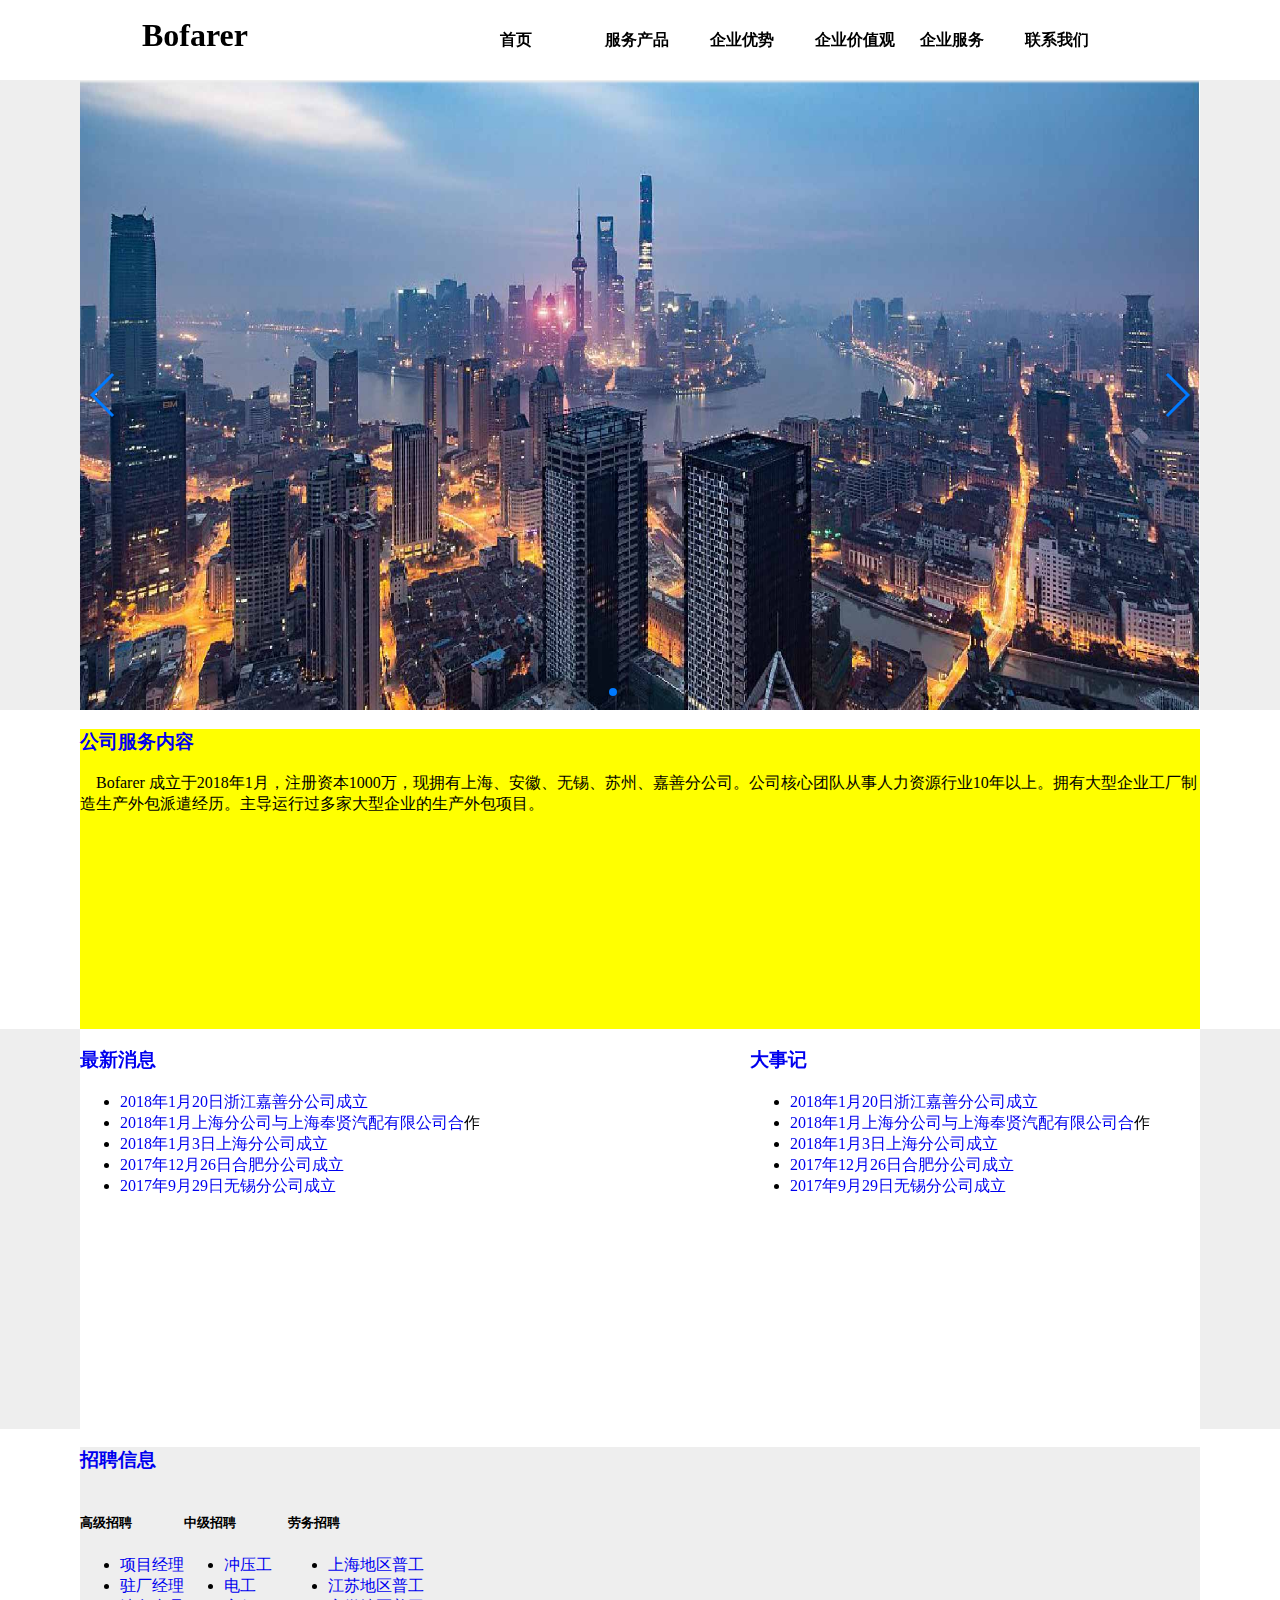
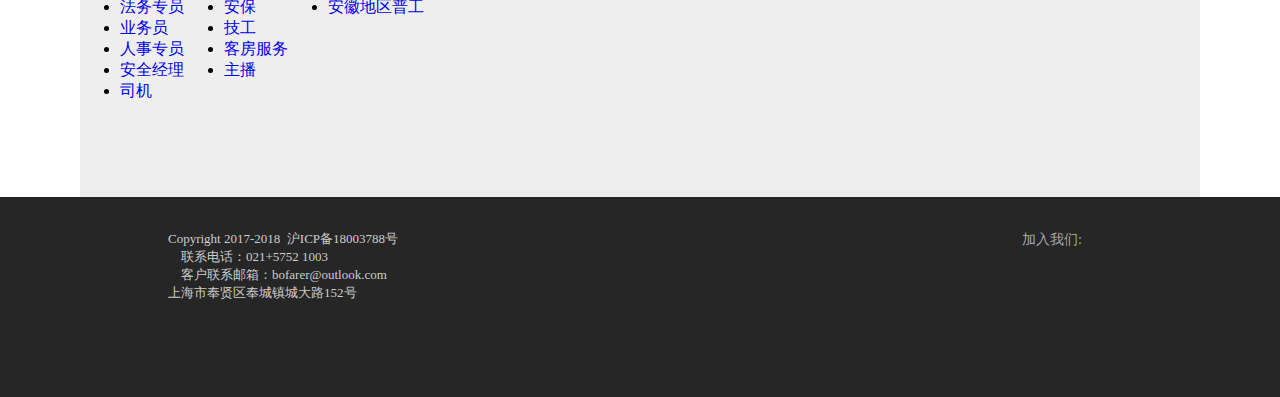
<file: index.html>
<!DOCTYPE html>
<html lang="en">
<head>
  <meta charset="UTF-8">
  <meta name="viewport" content="width=device-width, initial-scale=1.0">
  <meta http-equiv="X-UA-Compatible" content="ie=edge">
  <title>Bofarer</title>
  <link rel="shortcut icon" href="images/favicon.png">
  <link rel="stylesheet" href="css/style.css">
  <link rel="stylesheet" href="css/index.css">
  <link rel="stylesheet" href="css/swiper.min.css">
  <link rel="stylesheet" href="http://at.alicdn.com/t/font_517193_fr8502j6sw5yu8fr.css">
</head>
<body>
  <!-- 网页导航栏 -->
  <div class="header">
    <div class="nav">
      <div class="logo lf">
        <a href="index.html">Bofarer</a>
      </div>
      <div class="nav-table lf">
        <ul class="lf">
          <li><a href="index.html">首页</a></li>
          <li id="co-adv" onMouseOut="hide()" onmouseover="show()">
            <a href="html/serviceProduct.html">服务产品</a>
            <ul id="sec-adv">
              <li><a href="html/serviceProduct.html">服务业外包</a></li>
              <li><a href="html/serviceProduct.html">岗位外包</a></li>
              <li><a href="html/serviceProduct.html">薪酬福利外包</a></li>
              <li><a href="html/serviceProduct.html">生产工段外包</a></li>
              <li><a href="html/serviceProduct.html">业务流程外包</a></li>
              <li><a href="html/serviceProduct.html">人事外包</a></li>
              <li><a href="html/serviceProduct.html">中高端灵活用工</a></li>
              <li><a href="html/serviceProduct.html">中高端人才寻访</a></li>
            </ul>
          </li>
          <li>
            <a href="html/advantage.html">企业优势</a>
          </li>
          <li><a href="html/worth.html">企业价值观</a></li>
          <li><a href="html/service.html">企业服务</a></li>
          <li><a href="html/contact.html">联系我们</a></li>
        </ul>
      </div>
    </div>
  </div>

<!-- 主体部分 -->
  <div class="main-index">
    <div class="slider-page">
      <div class="slider">
        <div class="swiper-container">
          <div class="swiper-wrapper">
            <div class="swiper-slide">
              <img class="" src="images/slider/slider_01.jpg" alt="公司正面">
              <div class="slider-txt">
                <div class="slider-title">
                  上海伯傅人力资源服务有限公司
                </div>
                <div class="slider-min-title">
                  Shang Hai Bofarer Human Resource Service Co.Ltd
                </div>
              </div>
            </div>
            <div class="swiper-slide">
              <img src="images/slider/slider_02.jpg" alt="办公环境">
              <div class="slider-txt">
                <div class="slider-title">
                  就业指导
                </div>
                <div class="slider-min-title">
                  给您提供最详细的就业信息和最详细的就业指导
                </div>
              </div>
            </div>
            <div class="swiper-slide">
              <img src="images/slider/slider_03.jpg" alt="活动图片">
              <div class="slider-txt">
                <div class="slider-title">
                  优质的服务
                </div>
                <div class="slider-min-title">
                  给客户最优质的服务体验和服务内容
                </div>
              </div>
            </div>
            <div class="swiper-slide">
              <img src="images/slider/slider_04.jpg" alt="其他">
              <div class="slider-txt">
                <div class="slider-title">
                  降低企业用工风险
                </div>
                <div class="slider-min-title">
                  通过全新的用工模式为企业解决大部分用工风险
                </div>
              </div>
            </div>
          </div>
          <!-- 如果需要分页器 -->
          <div class="swiper-pagination"></div>
          <!-- 如果需要导航按钮 -->
          <div class="swiper-button-prev"></div>
          <div class="swiper-button-next"></div>
        </div>
      </div>
    </div>
    <!-- 公司服务简短介绍 -->
    <div class="co-brif-intro">
      <div id="bofarer-service" class="bofarer-service">
        <div class="front-sign lf"></div>
        <a href="index.html"><h3>公司服务内容</h3></a>
        <div class="bofarer-service-intro lf">
          &nbsp&nbsp&nbsp&nbspBofarer 成立于2018年1月，注册资本1000万，现拥有上海、安徽、无锡、苏州、嘉善分公司。公司核心团队从事人力资源行业10年以上。拥有大型企业工厂制造生产外包派遣经历。主导运行过多家大型企业的生产外包项目。
        </div>
      </div>
    </div>
    <!-- 公司新闻 -->
    <div class="news">
      <div class="bofarer-news">
        <div id="recent-news" class="recent-news lf">
          <div class="new-news">
            <a href="index.html#recent-news"><div class="front-sign lf"></div><h3>最新消息</h3></a>
            <div>
              <ul>
                <li><a href="#">2018年1月20日浙江嘉善分公司成立</a></li>
                <li><a href="#">2018年1月上海分公司与上海奉贤汽配有限公司合</a>作</li>
                <li><a href="#">2018年1月3日上海分公司成立</a></li>
                <li><a href="#">2017年12月26日合肥分公司成立</a></li>
                <li><a href="#">2017年9月29日无锡分公司成立</a></li>
              </ul>
            </div>
          </div>
        </div>
        <div id="important-things" class="important-things lf">
          <div class="new-importants">
            <a href="index.html#important-things"><div class="front-sign lf"></div><h3>大事记</h3></a>
            <div>
              <ul>
                <li><a href="#">2018年1月20日浙江嘉善分公司成立</a></li>
                <li><a href="#">2018年1月上海分公司与上海奉贤汽配有限公司合</a>作</li>
                <li><a href="#">2018年1月3日上海分公司成立</a></li>
                <li><a href="#">2017年12月26日合肥分公司成立</a></li>
                <li><a href="#">2017年9月29日无锡分公司成立</a></li>
              </ul>
            </div>
          </div>
        </div>
      </div>
    </div>
    <!-- 招聘信息发布 -->
    <div id="recruit" class="recruit">
      <div class="bofarer-recruit">
        <a href="index.html#recruit"><div class="front-sign lf"></div><h3>招聘信息</h3></a>
        <div class="top-recurit lf">
          <div class="top-recurit-details">
            <h5>高级招聘</h5>
            <ul class="recruit-list">
              <li><a href="recruits/jobs.html">项目经理</a></li>
              <li><a href="recruits/jobs.html">驻厂经理</a></li>
              <li><a href="recruits/jobs.html">法务专员</a></li>
              <li><a href="recruits/jobs.html">业务员</a></li>
              <li><a href="recruits/jobs.html">人事专员</a></li>
              <li><a href="recruits/jobs.html">安全经理</a></li>
              <li><a href="recruits/jobs.htmrecruits/1000.html">司机</a></li>
            </ul>
          </div>
        </div>
        <div class="medi-recurit lf">
          <div class="medi-recurit-details">
            <h5>中级招聘</h5>
            <ul class="recruit-list">
              <li><a href="recruits/jobs.html">冲压工</a></li>
              <li><a href="recruits/jobs.html">电工</a></li>
              <li><a href="recruits/jobs.html">安保</a></li>
              <li><a href="recruits/jobs.html">技工</a></li>
              <li><a href="recruits/jobs.html">客房服务</a></li>
              <li><a href="recruits/jobs.html">主播</a></li>
            </ul>
          </div>
        </div>
        <div class="base-recurit lf">
          <div class="base-recurit-details">
            <h5>劳务招聘</h5>
            <ul class="recruit-list">
              <li><a href="recruits/jobs.html">上海地区普工</a></li>
              <li><a href="recruits/jobs.html">江苏地区普工</a></li>
              <li><a href="recruits/jobs.html">安徽地区普工</a></li>
            </ul>
          </div>
        </div>
      </div>
    </div>
  </div>
  <!-- 网页右导航 -->
  <!-- <div id="right-nav"class="right-nav">

</div> -->
<!-- 网页页脚 -->
<div class="footer">
  <div class="ft-container">
    <div class="declaration lf">
      <ul>
        <li class="iconfont icon-Copyright">
          Copyright 2017-2018  &nbsp沪ICP备18003788号<br>
          &nbsp &nbsp 联系电话：021+5752 1003 <br>
          &nbsp &nbsp 客户联系邮箱：bofarer@outlook.com <br>
        </li>
        <li class="iconfont icon-positioning">
          <a class="map-link" href="html/location.html">上海市奉贤区奉城镇城大路152号</a>
        </li>
      </ul>
    </div>
    <div id="join-us"class="join-us lf">
      <ul class="rf">
        <li><span>加入我们:</span></li>
        <li class="wx"><a href="" class="iconfont icon-weixin" onMouseOut="hide_WxImg()"  onmouseover="show_WxImg()"></a>
          <img id="wxImg"src="images/bofarer_sh.jpg" alt="bofarer公众号">
        </li>
        <li class="qq"><a href="" class="iconfont icon-qq" onMouseOut="hide_qqImg()"  onmouseover="show_qqImg()"></a>
          <img id="qqImg"src="images/bofarer_qq.jpg" alt="bofarerQQ">
        </li>
      </ul>
    </div>
  </div>
</div>
  <script src="common/common.js" charset="utf-8"></script>
  <script src="js/jquery-3.2.1.js"></script>
  <script src="js/swiper.min.js"></script>
  <script src="js/swiper.jquery.min.js"></script>
  <script>
  var mySwiper = new Swiper('.swiper-container', {
    autoplay: 5000,//可选选项，自动滑动
    loop: true,
    // 如果需要前进后退按钮
    nextButton: '.swiper-button-next',
    prevButton: '.swiper-button-prev',
    // 如果需要分页器
    pagination: '.swiper-pagination',
  })
  </script>
</body>
</html>
</file>
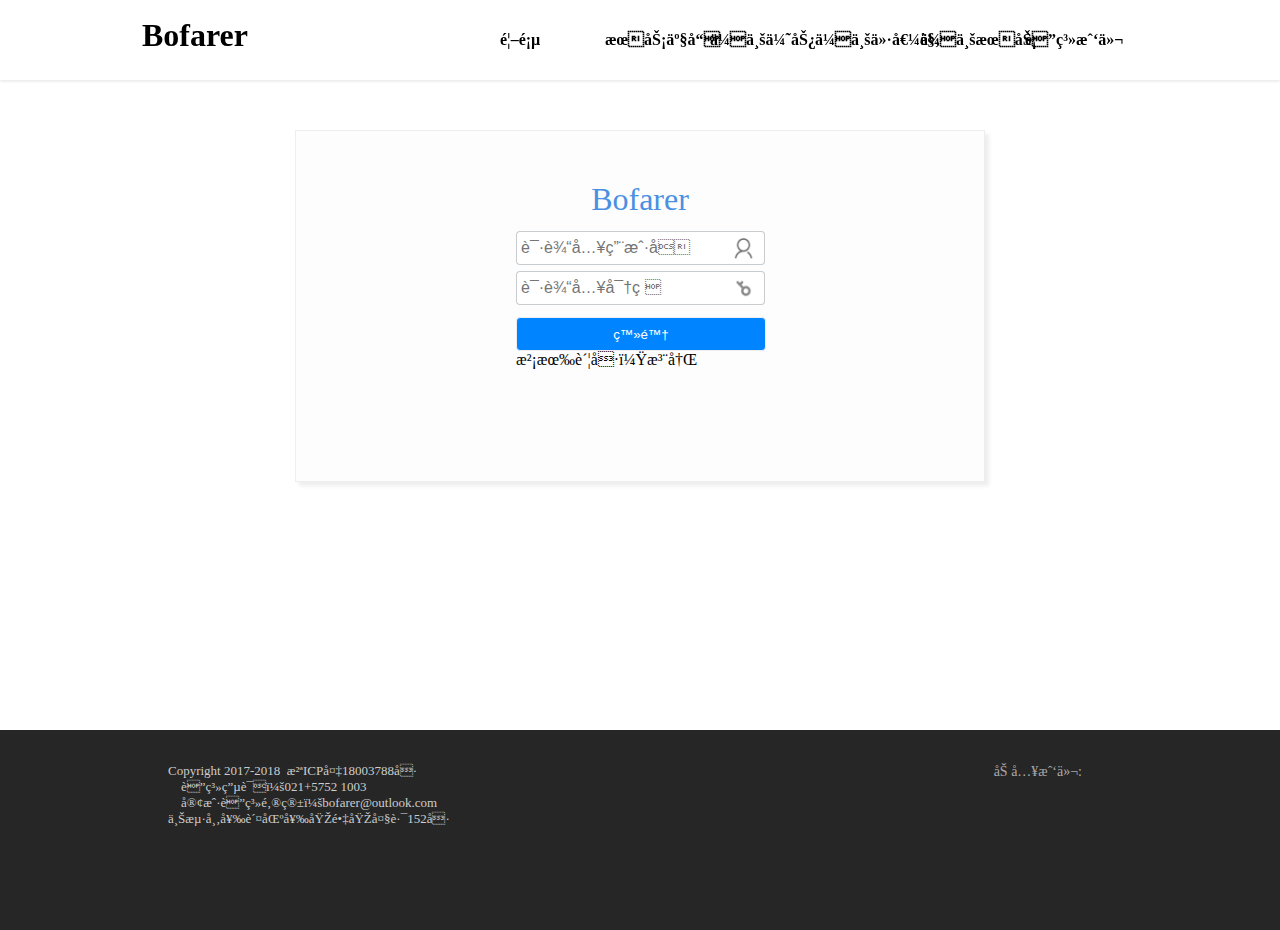
<file: login.html>
<!DOCTYPE html>
<html>
<head>
  <meta name="charset" content="utf-8">
  <title>Bofarer登陆/注册</title>
  <link rel="shortcut icon" href="images/favicon.png">
  <link rel="stylesheet" href="css/login.css">
  <link rel="stylesheet" href="css/style.css">
  <link rel="stylesheet" href="http://at.alicdn.com/t/font_517193_fr8502j6sw5yu8fr.css">
</head>
<body>
  <!-- 网页导航栏 -->
  <div class="header">
    <div class="nav">
      <div class="logo lf">
        <a href="#">Bofarer</a>
      </div>
      <div class="nav-table lf">
        <ul class="lf">
          <li><a href="#">首页</a></li>
          <li id="co-adv" onMouseOut="hide()" onmouseover="show()">
            <a href="html/service.html">服务产品</a>
            <ul id="sec-adv">
              <li><a href="#">服务业外包</a></li>
              <li><a href="#">岗位外包</a></li>
              <li><a href="#">薪酬福利外包</a></li>
              <li><a href="#">生产工段外包</a></li>
              <li><a href="#">业务流程外包</a></li>
              <li><a href="#">人事外包</a></li>
              <li><a href="#">中高端灵活用工</a></li>
              <li><a href="#">中高端人才寻访</a></li>
            </ul>
          </li>
          <li>
            <a href="html/advantage.html">企业优势</a>
          </li>
          <li><a href="html/worth.htm">企业价值观</a></li>
          <li><a href="html/teams.html">企业服务</a></li>
          <li><a href="html/contact.html">联系我们</a></li>
        </ul>
      </div>
    </div>
  </div>
  <!-- 登陆选项区域 -->
  <!-- 登陆页面 -->
  <div id="main-sub" class="main-sub" style="display:block">
    <div class="auth">
      <div class="sub-logo">
        Bofarer
      </div>
      <div class="user lf">
        <input id="login-user-name" class="lf" type="text" name="username" value="" placeholder="请输入用户名">
        <button type="button" name="button">
          <img src="images/people.png"/>
        </button>
      </div>
      <div class="user lf">
        <input id="login-user-password" class="lf" type="password" name="password" value="" placeholder="请输入密码">
        <button type="button" name="button">
          <img src="images/key.png"/>
        </button>
      </div>
      <div class="login display-block lf">
        <div class="login-in lf">
          <button id="login-login-in" type="button" name="button" onclick="show_login()">登陆</button>
        </div>
        <div class="sign-in lf">
          没有账号？<span id="login-sign-in" onclick="show_reg()">注册</span>
        </div>
      </div>
    </div>
  </div>
  <!-- 注册页面 -->
  <div id="main-reg"class="main-reg" style="display:none">
    <div class="auth">
      <div class="sub-logo">
        Bofarer
      </div>
      <div class="user lf">
        <input id="reg-user-name" class="lf" type="text" name="username" value="" placeholder="请输入用户名">
        <button type="button" name="button">
          <img src="images/people.png"/>
        </button>
      </div>
      <div class="user lf">
        <input id="reg-user-name" class="lf" type="text" name="username" value="" placeholder="请输入手机号">
        <button type="button" name="button">
          <img src="images/phone.png"/>
        </button>
      </div>
      <div class="user lf">
        <input id="reg-user-password" class="lf" type="password" name="password" value="" placeholder="请输入密码">
        <button type="button" name="button">
          <img src="images\key.png"/>
        </button>
      </div>
      <div class="user lf">
        <input id="reg-user-password" class="lf" type="password" name="password" value="" placeholder="请再输入密码">
        <button type="button" name="button">
          <img src="images/key.png"/>
        </button>
      </div>
      <div class="login display-block lf">
        <div class="login-in lf">
          <button id="reg-sign-in" type="button" name="button" onclick="show_reg()">注册</button>
        </div>
        <div class="sign-in lf">
          已有账号？<span id="reg-login-in" onclick="show_login()">登陆</span>
        </div>
      </div>
    </div>
  </div>
  <!-- 网页页脚 -->
  <div class="footer">
    <div class="ft-container">
      <div class="declaration lf">
        <ul>
          <li class="iconfont icon-Copyright">
            Copyright 2017-2018  &nbsp沪ICP备18003788号<br>
            &nbsp &nbsp 联系电话：021+5752 1003 <br>
            &nbsp &nbsp 客户联系邮箱：bofarer@outlook.com <br>
          </li>
          <li class="iconfont icon-positioning">
            <a class="map-link" href="html\location.html">上海市奉贤区奉城镇城大路152号</a>
          </li>
        </ul>
      </div>
      <div id="join-us"class="join-us lf">
        <ul class="rf">
          <li><span>加入我们:</span></li>
          <li class="wx"><a href="" class="iconfont icon-weixin" onMouseOut="hide_WxImg()"  onmouseover="show_WxImg()"></a>
            <img id="wxImg"src="images/bofarer_sh.jpg" alt="bofarer公众号">
          </li>
          <li class="qq"><a href="" class="iconfont icon-qq" onMouseOut="hide_qqImg()"  onmouseover="show_qqImg()"></a>
            <img id="qqImg"src="images/bofarer_qq.jpg" alt="bofarerQQ">
          </li>
        </ul>
      </div>
    </div>
  </div>
</body>
</html>
<script type="text/javascript">
function  show_WxImg(){
  document.getElementById("wxImg").style.visibility='visible';
}
function hide_WxImg(){
  document.getElementById("wxImg").style.visibility='hidden';
}
function  show_qqImg(){
  document.getElementById("qqImg").style.visibility='visible';
}
function hide_qqImg(){
  document.getElementById("qqImg").style.visibility='hidden';
}
function show_login(){
  // alert("login");
  document.getElementById('main-sub').style.display="block";
  document.getElementById('main-reg').style.display="none";
}
function show_reg(){
  // alert("reg");
  document.getElementById('main-sub').style.display="none";
  document.getElementById('main-reg').style.display="block";
}
function sub_login_info(){

}
</script>
</file>
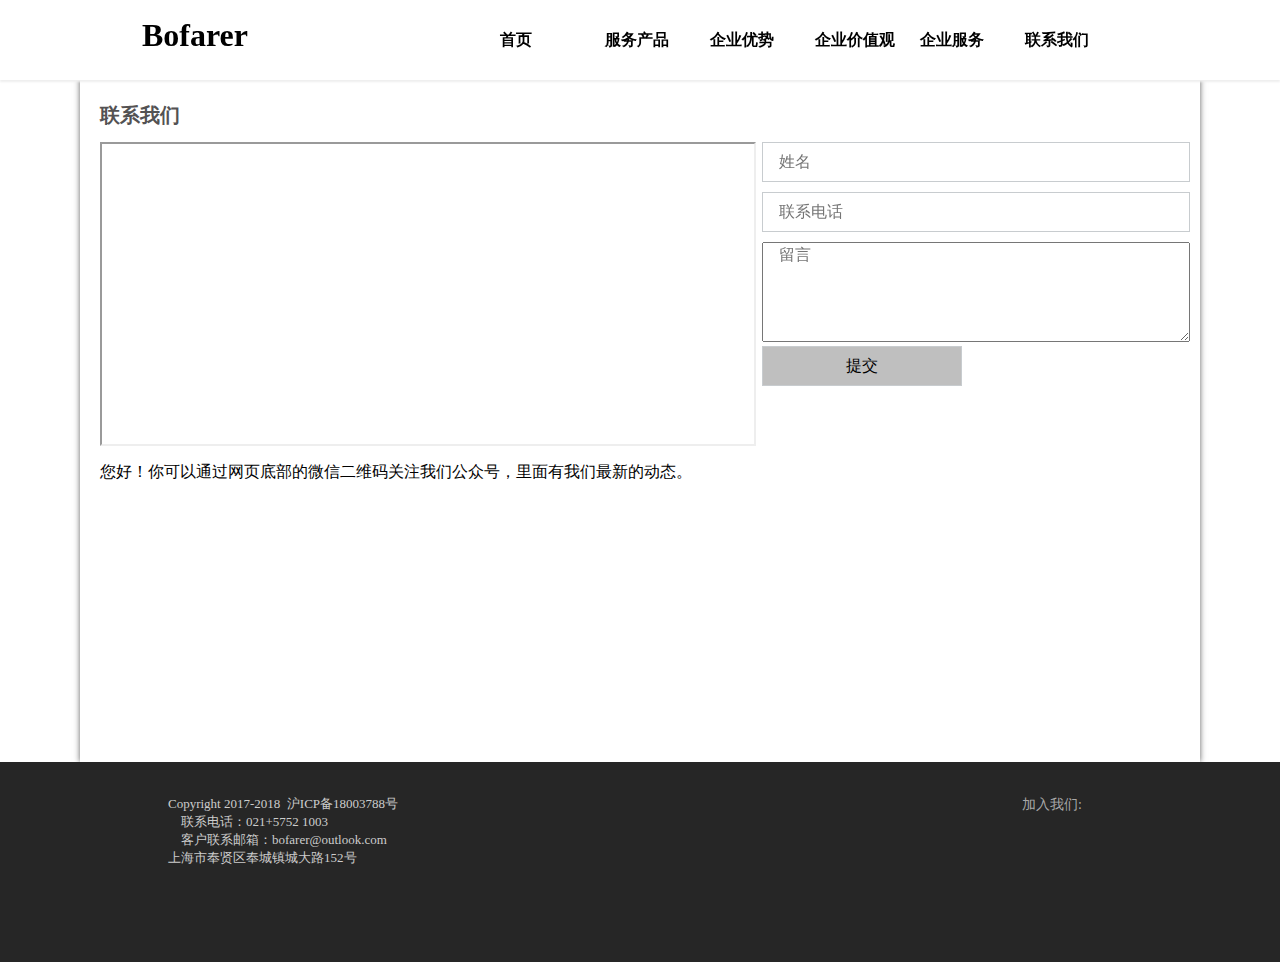
<file: html/contact.html>
<!DOCTYPE html>
<html lang="en">
<head>
  <meta charset="UTF-8">
  <meta name="viewport" content="width=device-width, initial-scale=1.0">
  <meta http-equiv="X-UA-Compatible" content="ie=edge">
  <title>Bofarer-advantages</title>
  <link rel="shortcut icon" href="../images/favicon.png">
  <link rel="stylesheet" href="../css/style.css">
  <link rel="stylesheet" href="../css/contract.css">
  <link rel="stylesheet" href="http://at.alicdn.com/t/font_517193_fr8502j6sw5yu8fr.css">
</head>
<body>
  <!-- 网页导航栏 -->
  <div class="header">
    <div class="nav">
      <div class="logo lf">
        <a href="#">Bofarer</a>
      </div>
      <div class="nav-table lf">
        <ul class="lf">
          <li><a href="../index.html">首页</a></li>
          <li id="co-adv" onMouseOut="hide()" onmouseover="show()">
            <a href="serviceProduct.html">服务产品</a>
            <ul id="sec-adv">
              <li><a href="#">服务业外包</a></li>
              <li><a href="#">岗位外包</a></li>
              <li><a href="#">薪酬福利外包</a></li>
              <li><a href="#">生产工段外包</a></li>
              <li><a href="#">业务流程外包</a></li>
              <li><a href="#">人事外包</a></li>
              <li><a href="#">中高端灵活用工</a></li>
              <li><a href="#">中高端人才寻访</a></li>
            </ul>
          </li>
          <li>
            <a href="advantage.html">企业优势</a>
          </li>
          <li><a href="worth.html">企业价值观</a></li>
          <li><a href="service.html">企业服务</a></li>
          <li><a href="contact.html">联系我们</a></li>
        </ul>
      </div>
    </div>
  </div>
  <div class="contact-main-container">
    <div class="section">
      <div class="sub-title">
        <span>联系我们</span>
      </div>
      <div class="contact-info lf">
        <div class="contact-info-map">
          <iframe src="http://uri.amap.com/marker?position=121.646468,30.906847" width="100%" height="100%"></iframe>
        </div>
        <div class="contact-info-details">
          <span>您好！你可以通过网页底部的微信二维码关注我们公众号，里面有我们最新的动态。</span>
        </div>
      </div>
      <div class="contract-sub lf">
        <div class="userInput userName">
          <input style="text" name="userName" placeholder="姓名"/>
        </div>
        <div class="userInput userPhone">
          <input style="text" name="userPhone" placeholder="联系电话"/>
        </div>
        <div class="questionDetails">
          <textarea name="questionDetails" placeholder="留言"></textarea>
        </div>
        <div class="userSub">
          <button id="sub-ques" type="button" name="button">提交</button>
        </div>
      </div>
    </div>
  </div>
  <div class="footer">
    <div class="ft-container">
      <div class="declaration lf">
        <ul>
          <li class="iconfont icon-Copyright">
            Copyright 2017-2018  &nbsp沪ICP备18003788号<br>
            &nbsp &nbsp 联系电话：021+5752 1003 <br>
            &nbsp &nbsp 客户联系邮箱：bofarer@outlook.com <br>
          </li>
          <li class="iconfont icon-positioning">
            <a class="map-link" href="html\location.html">上海市奉贤区奉城镇城大路152号</a>
          </li>
        </ul>
      </div>
      <div id="join-us"class="join-us lf">
        <ul class="rf">
          <li><span>加入我们:</span></li>
          <li class="wx"><a href="" class="iconfont icon-weixin" onMouseOut="hide_WxImg()"  onmouseover="show_WxImg()"></a>
            <img id="wxImg"src="../images/bofarer_sh.jpg" alt="bofarer公众号">
          </li>
          <li class="qq"><a href="" class="iconfont icon-qq" onMouseOut="hide_qqImg()"  onmouseover="show_qqImg()"></a>
            <img id="qqImg"src="../images/bofarer_qq.jpg" alt="bofarerQQ">
          </li>
        </ul>
      </div>
    </div>
  </div>
</body>
</html>
<!-- 外部引入js -->
<script src="../common/common.js" charset="utf-8"></script>
</file>
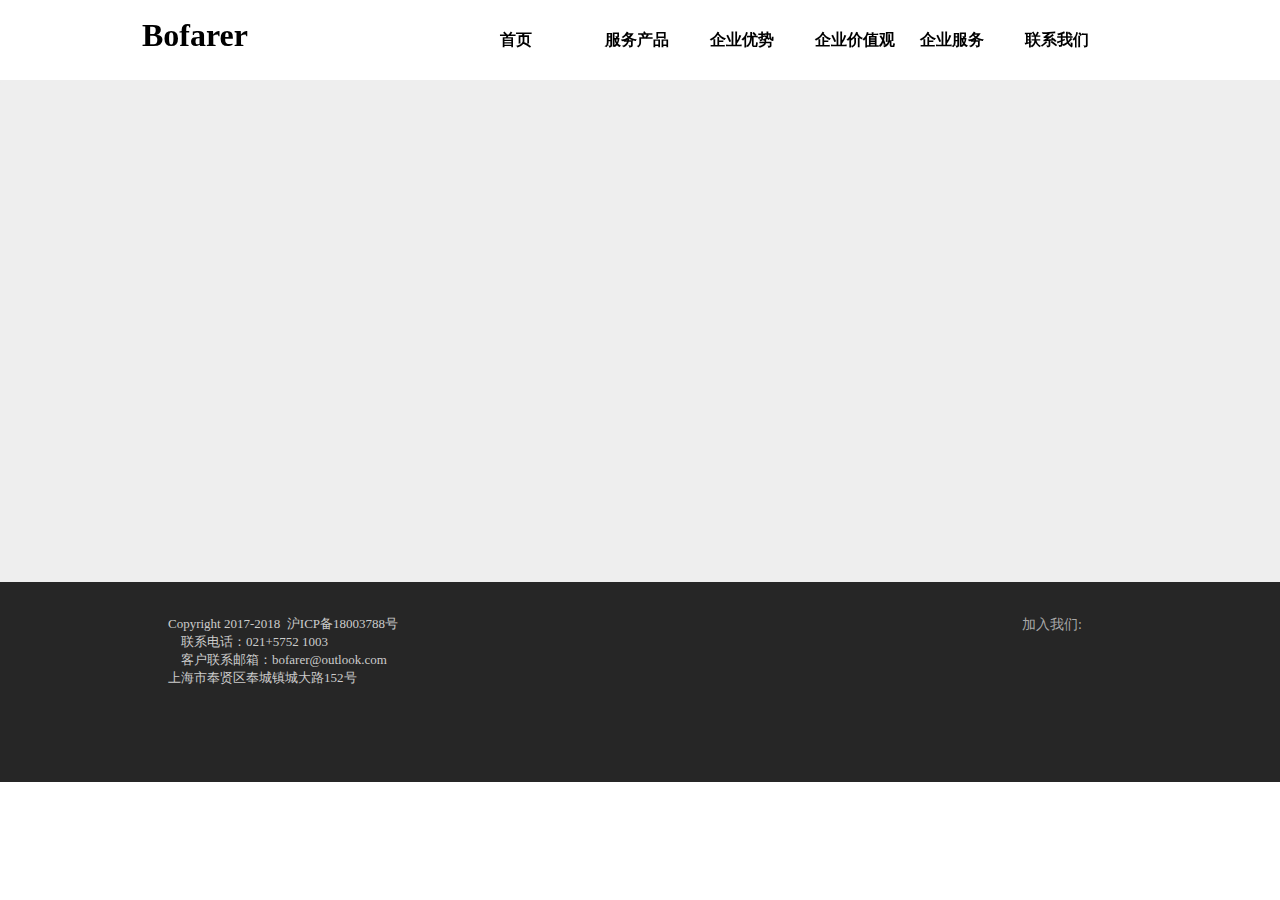
<file: html/location.html>
<!DOCTYPE html>
<html lang="en">
<head>
  <meta charset="UTF-8">
  <meta name="viewport" content="width=device-width, initial-scale=1.0">
  <meta http-equiv="X-UA-Compatible" content="ie=edge">
  <title>Bofarer地址信息</title>
  <link rel="shortcut icon" href="../images/favicon.png">
  <link rel="stylesheet" href="../css/style.css">
  <link rel="stylesheet" href="../css/location.css">
  <link rel="stylesheet" href="http://at.alicdn.com/t/font_517193_fr8502j6sw5yu8fr.css">
</head>
<body>
  <!-- 网页导航栏 -->
  <div class="header">
    <div class="nav">
      <div class="logo lf">
        <a href="#">Bofarer</a>
      </div>
      <div class="nav-table lf">
        <ul class="lf">
          <li><a href="#">首页</a></li>
          <li id="co-adv" onMouseOut="hide()" onmouseover="show()">
            <a href="html/service.html">服务产品</a>
            <ul id="sec-adv">
              <li><a href="#">服务业外包</a></li>
              <li><a href="#">岗位外包</a></li>
              <li><a href="#">薪酬福利外包</a></li>
              <li><a href="#">生产工段外包</a></li>
              <li><a href="#">业务流程外包</a></li>
              <li><a href="#">人事外包</a></li>
              <li><a href="#">中高端灵活用工</a></li>
              <li><a href="#">中高端人才寻访</a></li>
            </ul>
          </li>
          <li>
            <a href="html/advantage.html">企业优势</a>
          </li>
          <li><a href="html/worth.htm">企业价值观</a></li>
          <li><a href="html/teams.html">企业服务</a></li>
          <li><a href="html/contact.html">联系我们</a></li>
        </ul>
      </div>
    </div>
  </div>
  <!-- 高德地图 -->
  <div class="map-area">
    <div class="">
      <iframe class="gd-map"src="http://uri.amap.com/marker?position=121.646468,30.906847" width="100%" height="100%"></iframe>
    </div>
  </div>
  <!-- 网页页脚 -->
  <div class="footer">
    <div class="ft-container">
      <div class="declaration lf">
        <ul>
          <li class="iconfont icon-Copyright">
            Copyright 2017-2018  &nbsp沪ICP备18003788号<br>
            &nbsp &nbsp 联系电话：021+5752 1003 <br>
            &nbsp &nbsp 客户联系邮箱：bofarer@outlook.com <br>
          </li>
          <li class="iconfont icon-positioning">
            <a class="map-link" href="html\location.html">上海市奉贤区奉城镇城大路152号</a>
          </li>
        </ul>
      </div>
      <div id="join-us"class="join-us lf">
        <ul class="rf">
          <li><span>加入我们:</span></li>
          <li class="wx"><a href="" class="iconfont icon-weixin" onMouseOut="hide_WxImg()"  onmouseover="show_WxImg()"></a>
            <img id="wxImg"src="../images/bofarer_sh.jpg" alt="bofarer公众号">
          </li>
          <li class="qq"><a href="" class="iconfont icon-qq" onMouseOut="hide_qqImg()"  onmouseover="show_qqImg()"></a>
            <img id="qqImg"src="../images/bofarer_qq.jpg" alt="bofarerQQ">
          </li>
        </ul>
      </div>
    </div>
  </div>
</body>
</html>
<!-- 外部引入js -->
<script src="../common/common.js" charset="utf-8"></script>
</file>
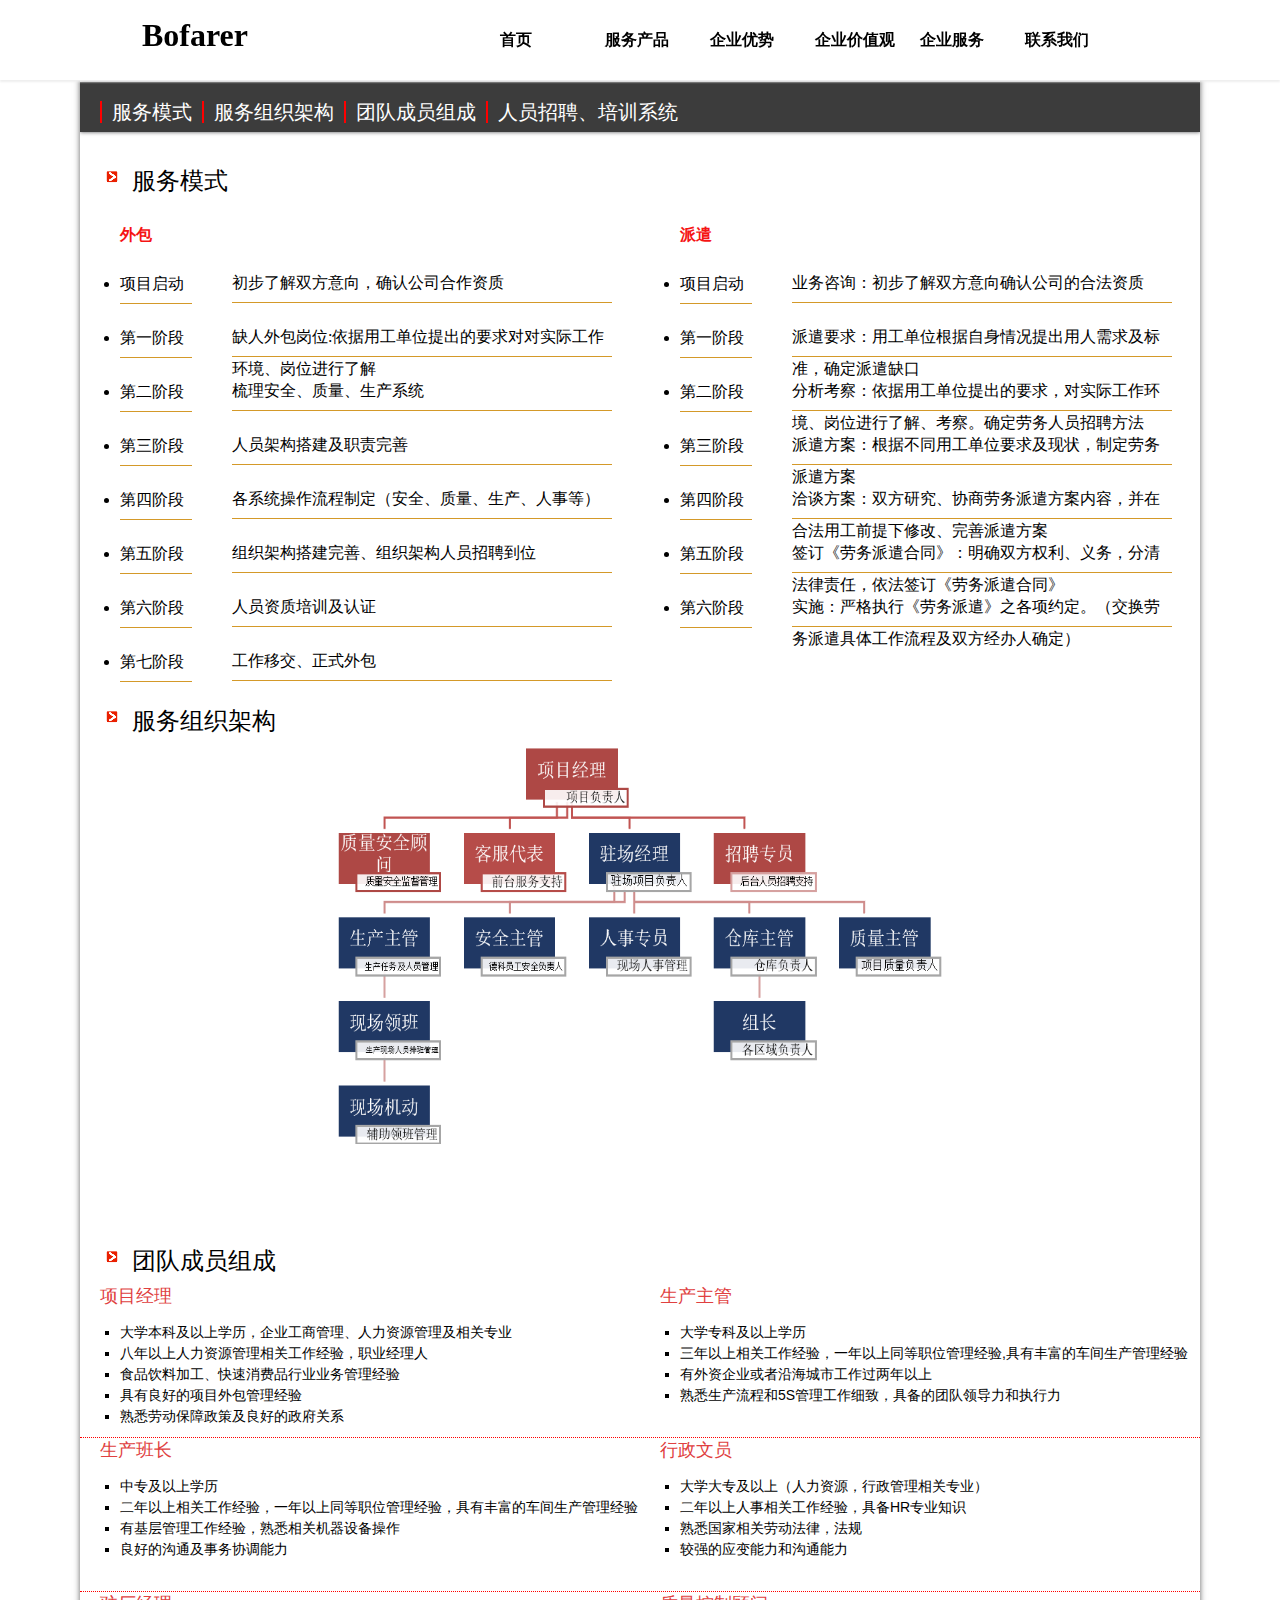
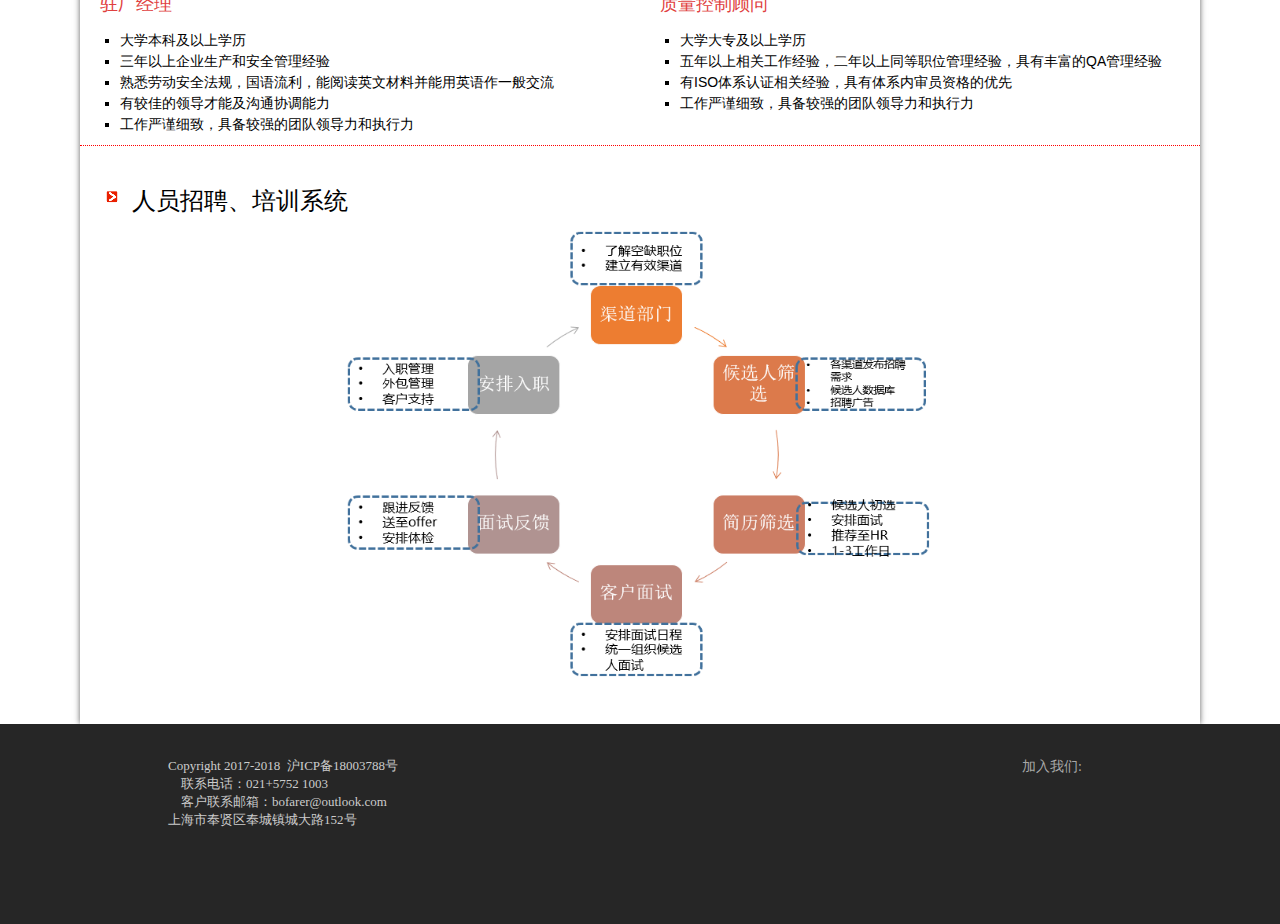
<file: html/service.html>
<!DOCTYPE html>
<html lang="en">
<head>
  <meta charset="UTF-8">
  <meta name="viewport" content="width=device-width, initial-scale=1.0">
  <meta http-equiv="X-UA-Compatible" content="ie=edge">
  <title>Bofarer-Service</title>
  <link rel="shortcut icon" href="../images/favicon.png">
  <link rel="stylesheet" href="..\css\style.css">
  <link rel="stylesheet" href="..\css\service.css">
  <link rel="stylesheet" href="http://at.alicdn.com/t/font_517193_fr8502j6sw5yu8fr.css">
</head>
<body>
  <!-- 网页导航栏 -->
  <div class="header">
    <div class="nav">
      <div class="logo lf">
        <a href="#">Bofarer</a>
      </div>
      <div class="nav-table lf">
        <ul class="lf">
          <li><a href="../index.html">首页</a></li>
          <li id="co-adv" onMouseOut="hide()" onmouseover="show()">
            <a href="serviceProduct.html">服务产品</a>
            <ul id="sec-adv">
              <li><a href="serviceProduct.html">服务业外包</a></li>
              <li><a href="serviceProduct.html">岗位外包</a></li>
              <li><a href="serviceProduct.html">薪酬福利外包</a></li>
              <li><a href="serviceProduct.html">生产工段外包</a></li>
              <li><a href="serviceProduct.html">业务流程外包</a></li>
              <li><a href="serviceProduct.html">人事外包</a></li>
              <li><a href="serviceProduct.html">中高端灵活用工</a></li>
              <li><a href="serviceProduct.html">中高端人才寻访</a></li>
            </ul>
          </li>
          <li>
            <a href="advantage.html">企业优势</a>
          </li>
          <li><a href="worth.html">企业价值观</a></li>
          <li><a href="service.html">企业服务</a></li>
          <li><a href="contact.html">联系我们</a></li>
        </ul>
      </div>
    </div>
  </div>
  <div class="main-container">
    <div class="service-menu">
      <ul>
        <li><a href="#service-module">服务模式</a></li>
        <li><a href="#cons-module">服务组织架构</a></li>
        <li><a href="#team-module">团队成员组成</a></li>
        <li><a href="#hr-module">人员招聘、培训系统</a></li>
      </ul>
    </div>
    <div id="service-module"class="service-sections">
      <div class="section-title">
        服务模式
      </div>
      <div class="section-col lf">
        <div class="list lf">
          <h4>外包</h4>
          <ul>
            <li>项目启动</li>
            <li>第一阶段</li>
            <li>第二阶段</li>
            <li>第三阶段</li>
            <li>第四阶段</li>
            <li>第五阶段</li>
            <li>第六阶段</li>
            <li>第七阶段</li>
          </ul>
        </div>
        <div class="list-details lf">
          <ul>
            <li>初步了解双方意向，确认公司合作资质</li>
            <li>缺人外包岗位:依据用工单位提出的要求对对实际工作环境、岗位进行了解</li>
            <li>梳理安全、质量、生产系统</li>
            <li>人员架构搭建及职责完善</li>
            <li>各系统操作流程制定（安全、质量、生产、人事等）</li>
            <li>组织架构搭建完善、组织架构人员招聘到位</li>
            <li>人员资质培训及认证</li>
            <li>工作移交、正式外包</li>
          </ul>
        </div>
      </div>
      <div class="section-col lf">
        <div class="list lf">
          <h4>派遣</h4>
          <ul>
            <li>项目启动</li>
            <li>第一阶段</li>
            <li>第二阶段</li>
            <li>第三阶段</li>
            <li>第四阶段</li>
            <li>第五阶段</li>
            <li>第六阶段</li>
          </ul>
        </div>
        <div class="list-details lf">
          <ul>
            <li>业务咨询：初步了解双方意向确认公司的合法资质</li>
            <li>派遣要求：用工单位根据自身情况提出用人需求及标准，确定派遣缺口</li>
            <li>分析考察：依据用工单位提出的要求，对实际工作环境、岗位进行了解、考察。确定劳务人员招聘方法</li>
            <li>派遣方案：根据不同用工单位要求及现状，制定劳务派遣方案</li>
            <li>洽谈方案：双方研究、协商劳务派遣方案内容，并在合法用工前提下修改、完善派遣方案</li>
            <li>签订《劳务派遣合同》：明确双方权利、义务，分清法律责任，依法签订《劳务派遣合同》</li>
            <li>实施：严格执行《劳务派遣》之各项约定。（交换劳务派遣具体工作流程及双方经办人确定）</li>
          </ul>
        </div>
      </div>
    </div>
    <div id="cons-module"class="service-sections">
      <div class="section-title">
        服务组织架构
      </div>
      <div class="section-cons">
        <img src="../images/background/service_fro.png" alt="组织架构">
      </div>
    </div>
    <div id="team-module" class="service-sections">
      <div class="section-title">
        团队成员组成
      </div>
      <div class="section-row">
        <div class="section-min lf">
          <div class="section-min-title">
            项目经理
          </div>
          <div class="section-min-details">
            <ul>
              <li>大学本科及以上学历，企业工商管理、人力资源管理及相关专业</li>
              <li>八年以上人力资源管理相关工作经验，职业经理人</li>
              <li>食品饮料加工、快速消费品行业业务管理经验</li>
              <li>具有良好的项目外包管理经验</li>
              <li>熟悉劳动保障政策及良好的政府关系</li>
            </ul>
          </div>
        </div>
        <div class="section-min lf">
          <div class="section-min-title">
            生产主管
          </div>
          <div class="section-min-details">
            <ul>
              <li>大学专科及以上学历</li>
              <li>三年以上相关工作经验，一年以上同等职位管理经验,具有丰富的车间生产管理经验</li>
              <li>有外资企业或者沿海城市工作过两年以上</li>
              <li>熟悉生产流程和5S管理工作细致，具备的团队领导力和执行力</li>
            </ul>
          </div>
        </div>
      </div>

      <div class="section-row">
        <div class="section-min lf">
          <div class="section-min-title">
            生产班长
          </div>
          <div class="section-min-details">
            <ul>
              <li>中专及以上学历</li>
              <li>二年以上相关工作经验，一年以上同等职位管理经验，具有丰富的车间生产管理经验</li>
              <li>有基层管理工作经验，熟悉相关机器设备操作</li>
              <li>良好的沟通及事务协调能力</li>
            </ul>
          </div>
        </div>
        <div class="section-min lf">
          <div class="section-min-title">
            行政文员
          </div>
          <div class="section-min-details">
            <ul>
              <li>大学大专及以上（人力资源，行政管理相关专业）</li>
              <li>二年以上人事相关工作经验，具备HR专业知识</li>
              <li>熟悉国家相关劳动法律，法规</li>
              <li>较强的应变能力和沟通能力</li>
            </ul>
          </div>
        </div>
      </div>
      <div class="section-row">
        <div class="section-min lf">
          <div class="section-min-title">
            驻厂经理
          </div>
          <div class="section-min-details">
            <ul>
              <li>大学本科及以上学历</li>
              <li>三年以上企业生产和安全管理经验</li>
              <li>熟悉劳动安全法规，国语流利，能阅读英文材料并能用英语作一般交流</li>
              <li>有较佳的领导才能及沟通协调能力</li>
              <li>工作严谨细致，具备较强的团队领导力和执行力</li>
            </ul>
          </div>
        </div>
        <div class="section-min lf">
          <div class="section-min-title">
            质量控制顾问
          </div>
          <div class="section-min-details">
            <ul>
              <li>大学大专及以上学历</li>
              <li>五年以上相关工作经验，二年以上同等职位管理经验，具有丰富的QA管理经验</li>
              <li>有ISO体系认证相关经验，具有体系内审员资格的优先</li>
              <li>工作严谨细致，具备较强的团队领导力和执行力</li>
            </ul>
          </div>
        </div>
      </div>
    </div>
    <div id="hr-module"class="service-sections">
      <div class="section-title">
        人员招聘、培训系统
      </div>
      <div class="section-hr">
        <img src="../images/background/hr_fro.png" alt="组织架构">
      </div>
    </div>
  </div>
  <!-- 网页页脚 -->
  <div class="footer">
    <div class="ft-container">
      <div class="declaration lf">
        <ul>
          <li class="iconfont icon-Copyright">
            Copyright 2017-2018  &nbsp沪ICP备18003788号<br>
            &nbsp &nbsp 联系电话：021+5752 1003 <br>
            &nbsp &nbsp 客户联系邮箱：bofarer@outlook.com <br>
          </li>
          <li class="iconfont icon-positioning">
            <a class="map-link" href="html\location.html">上海市奉贤区奉城镇城大路152号</a>
          </li>
        </ul>
      </div>
      <div id="join-us"class="join-us lf">
        <ul class="rf">
          <li><span>加入我们:</span></li>
          <li class="wx"><a href="" class="iconfont icon-weixin" onMouseOut="hide_WxImg()"  onmouseover="show_WxImg()"></a>
            <img id="wxImg"src="../images/bofarer_sh.jpg" alt="bofarer公众号">
          </li>
          <li class="qq"><a href="" class="iconfont icon-qq" onMouseOut="hide_qqImg()"  onmouseover="show_qqImg()"></a>
            <img id="qqImg"src="../images/bofarer_qq.jpg" alt="bofarerQQ">
          </li>
        </ul>
      </div>
    </div>
  </div>
</body>
</html>
<!-- 外部引入js -->
<script src="../common/common.js" charset="utf-8"></script>
</file>
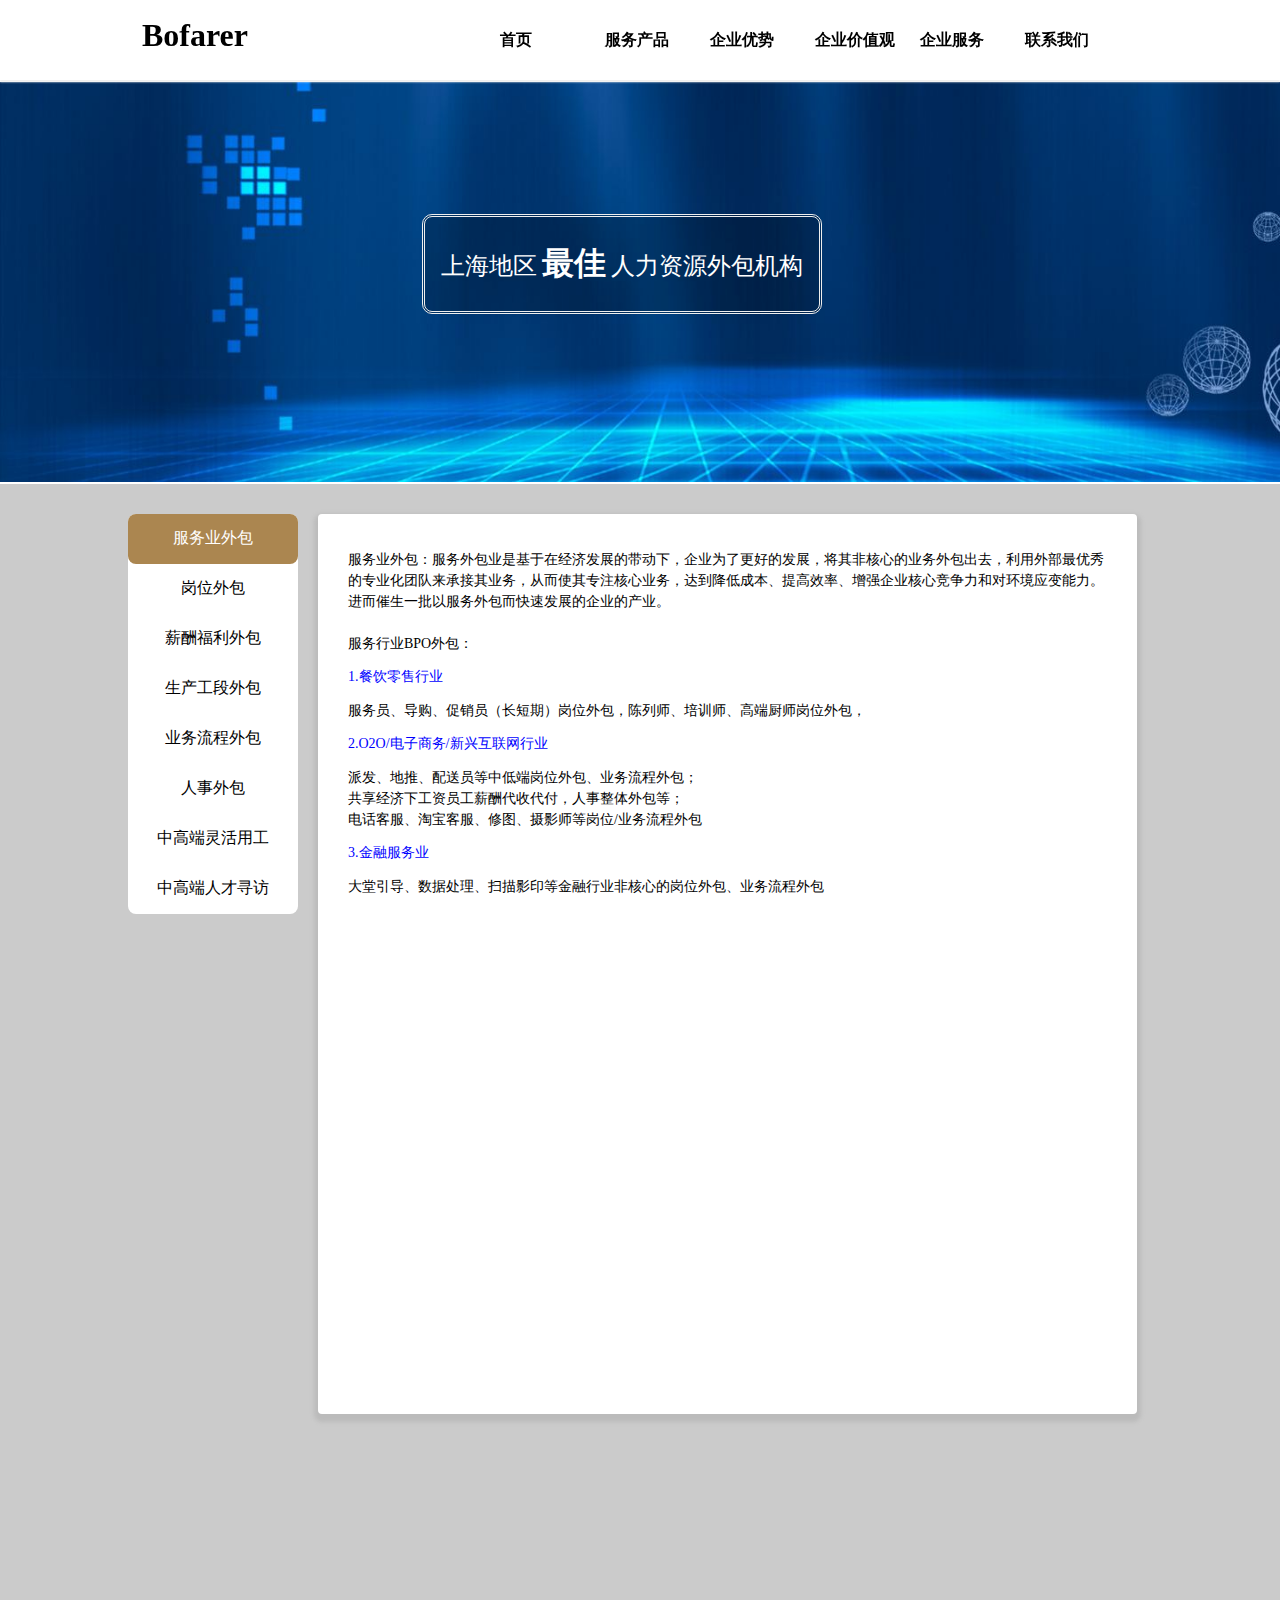
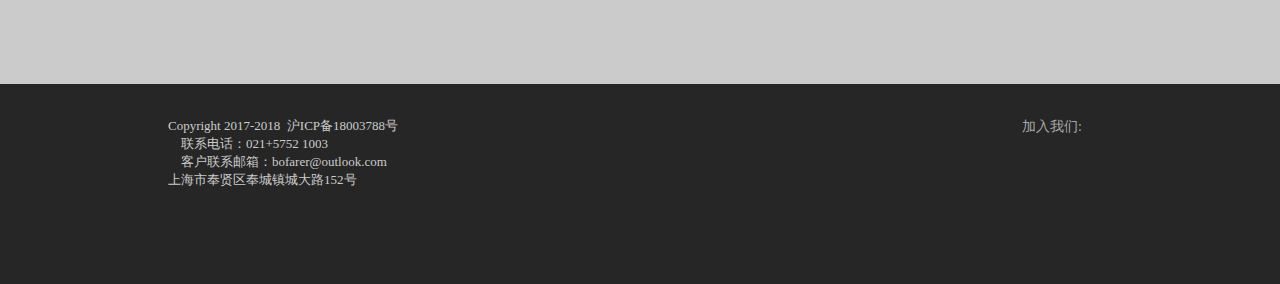
<file: html/serviceProduct.html>
<!DOCTYPE html>
<html>
<head>
  <meta charset="UTF-8">
  <title>Bofarer-teams</title>
  <link rel="shortcut icon" href="../images/favicon.png">
  <link rel="stylesheet" href="../css/style.css">
  <link rel="stylesheet" href="../css/serviceProduct.css">
  <link rel="stylesheet" href="http://at.alicdn.com/t/font_517193_fr8502j6sw5yu8fr.css">
</head>
<body>
  <!-- 网页导航栏 -->
  <div class="header">
    <div class="nav">
      <div class="logo lf">
        <a href="#">Bofarer</a>
      </div>
      <div class="nav-table lf">
        <ul class="lf">
          <li><a href="../index.html">首页</a></li>
          <li id="co-adv" onMouseOut="hide()" onmouseover="show()">
            <a href="serviceProduct.html">服务产品</a>
            <ul id="sec-adv">
              <li><a href="serviceProduct.html">服务业外包</a></li>
              <li><a href="serviceProduct.html">岗位外包</a></li>
              <li><a href="serviceProduct.html">薪酬福利外包</a></li>
              <li><a href="serviceProduct.html">生产工段外包</a></li>
              <li><a href="serviceProduct.html">业务流程外包</a></li>
              <li><a href="serviceProduct.html">人事外包</a></li>
              <li><a href="serviceProduct.html">中高端灵活用工</a></li>
              <li><a href="serviceProduct.html">中高端人才寻访</a></li>
            </ul>
          </li>
          <li>
            <a href="advantage.html">企业优势</a>
          </li>
          <li><a href="worth.html">企业价值观</a></li>
          <li><a href="service.html">企业服务</a></li>
          <li><a href="contact.html">联系我们</a></li>
        </ul>
      </div>
    </div>
  </div>
  <div class="service-container">
    <div class="service-header">
      <div class="service-header-details">
        上海地区<h4 style="display:inline-block; font-size:32px;padding-left:5px;padding-right:5px;">最佳</h4>人力资源外包机构
      </div>
    </div>
    <div class="service-box">
      <div class="service-details">
        <div>
          <ul id="service-lists" class="service-lists">
            <li onmouseover="showDetails(this)" name="0">服务业外包</li>
            <li onmouseover="showDetails(this)" name="1">岗位外包</li>
            <li onmouseover="showDetails(this)" name="2">薪酬福利外包</li>
            <li onmouseover="showDetails(this)" name="3">生产工段外包</li>
            <li onmouseover="showDetails(this)" name="4">业务流程外包</li>
            <li onmouseover="showDetails(this)" name="5">人事外包</li>
            <li onmouseover="showDetails(this)" name="6">中高端灵活用工</li>
            <li onmouseover="showDetails(this)" name="7">中高端人才寻访</li>
          </ul>
        </div>
        <div id="service-lists-details">
          <div class="service-lists-details" style="display:block">
            <span>
              服务业外包：服务外包业是基于在经济发展的带动下，企业为了更好的发展，将其非核心的业务外包出去，利用外部最优秀的专业化团队来承接其业务，从而使其专注核心业务，达到降低成本、提高效率、增强企业核心竞争力和对环境应变能力。进而催生一批以服务外包而快速发展的企业的产业。
              <br>
              <br>
              服务行业BPO外包：
            </span>
            <p>
              1.餐饮零售行业
            </p>
            <span>
              服务员、导购、促销员（长短期）岗位外包，陈列师、培训师、高端厨师岗位外包，
            </span>
            <br>
            <p>
              2.O2O/电子商务/新兴互联网行业
            </p>
            <span>
              派发、地推、配送员等中低端岗位外包、业务流程外包；
              <br>
              共享经济下工资员工薪酬代收代付，人事整体外包等；
              <br>
              电话客服、淘宝客服、修图、摄影师等岗位/业务流程外包
            </span>
            <br>
            <p>
              3.金融服务业
            </p>
            <span>
              大堂引导、数据处理、扫描影印等金融行业非核心的岗位外包、业务流程外包
            </span>
          </div>
          <div class="service-lists-details" style="display:none">
            <span>
              现今商业社会复杂多变，业务波动难以捉摸，企业经常会在某个岗位（或某类岗位）上遇到一些突发的、临时的、紧急的用工需求，却苦于无法及时招募到合适的人员，给企业的正常运营造成了不小困扰。
            </span>
            <br>
            <br>
            <span>
              Bofarer针对企业对用工灵活性和风险管理的期望，推出了可定制化的岗位与业务外包解决方案，可以为企业解决诸多棘手难题：
            </span>
            <br>
            <span>
              - 因派遣政策的限制,派遣人员比例超标，但是企业无有无力承担辞退超标派遣员工的成本增加
              <br>
              - 因人员编制限制而产生的岗位外包，如行政、文秘、司机等
              <br>
              - 因女性员工怀孕而产生的临时性岗位空缺
              <br>
              - 因员工病假、工伤而产生的突发性岗位空缺
              <br>
              - 因业务波动而产生的季节性的批量用工需求
              <br>
              - 由中、短期项目而产生的阶段性用工需求
              <br>
              - 业务流程外包，如呼叫中心、活动促销等
            </span>
            <br>
            <br>
            <p>
              我们的优势：
            </p>
            <br>
            <span>
              - 作为Bofarer重点发展的核心业务之一，Bofarer集团通过为众多的合作客户提供服务，积累了丰富的经验。无论企业在临时性、突发性的用工需求上面临着何种况，都可在我们的服务经历中找到相应解答。
              <br>
              - 我们在行政、文秘、呼叫中心、促销等岗位上储备了超过1万名合格人选，可及时填补企业的岗位缺口，确保公司正常运营。
              <br>
              - 我们的服务具备高度灵活性，能够以月、周、天等不同单位为企业提供定制化服务。
              <br>
              - 我们的顾问会深入了解企业的岗位职责、用工需求及业务特点，从而提出最贴切企业需求的解决方案；经验丰富的项目经理，可及时处理项目中可能出现的
            </span>
          </div>
          <div class="service-lists-details" style="display:none">
            <span>
              Bofarer集团的薪酬福利外包服务网络遍及全国一百多个城市，几乎涵盖所有一二级城市，利用集团的平台优势，随时随地，实时的掌控全国各地最新最全的劳动、社保、福利政策以及客户员工各种信息，采取及时的应对方式。为客户提供薪资福利计算、发放，个税计算、缴纳，以及社会保险的计算、缴纳等服务的薪酬福利流程外包。
            </span>
            <br>
            <br>
            <span>
              Bofarer能做什么：
            </span>
            <p>
              1. 薪资福利计算及处理：
            </p>

            <span>
              计算薪酬总额、实发额及扣缴额；<br>
              根据员工薪酬的结构，结合请假，加班，调休，绩效考核，其他福利等多种因素，自动准确的生成员工薪酬；<br>
              提交工资报表供客户确认；<br>
            </span>

            <p>
              2. 薪酬支付：
            </p>
            <span>
              为员工提供书面、电子形式的工资单；<br>
              以电子支付方式将净工资划拨到员工的银行帐户；<br>
            </span>
            <p>
              3. 个税计算、申报及缴纳；
            </p>
            <span>
              员工的个人所得税的抵扣和缴纳<br>
              根据相关政府法律法规开展个人所得税申报，并缴至相应的税务机构<br>
            </span>
            <p>
              4. 社保计算、申报及缴纳；
            </p>
            <span>
              为员工办理社保及住房公积金的抵扣和缴纳，并支付至相应的社保机构<br>
            </span>
            <p>
              5. 其他与客户约定的项目；
            </p>
            <span>
              例如核对考勤，计算工资第三方支付等.
            </span>
          </div>
          <div class="service-lists-details" style="display:none">
            <span>
              生产线承包业务是按照客户公司对所生产产品的要求招聘员工，租借客户公司的生产线，自行组织生产，最终以计件制形式与客户间进行结算的一种用工方式。
              <br>
              生产线承包有助于客户公司降低劳动力和人事管理成本，企业根据自身在生产过程的实际情况，把辅助性的、季节性强的、不定期性生产的生产环节或是生产线外包出来，对于非核心岗位的外包，也有助于其将精力集中在核心业务上，以实现企业运营效益的最大化。
            </span>
            <p>
              生产线承包的优势：
            </p>
            <span>
              降低生产成本、提高生产效率、保持合理的资金投入回报率<br>
              对市场需求的快速反应和构筑更好的商业流程<br>
              减少企业在财力、人力上的投入，增加资本运作的回报率<br>
              企业集中精力专注于核心技术、业务和附加值高的业务<br>
              降低季节性、突发性生产招用人员的风险<br>
              减少劳动争议所带来的麻烦<br>
              避免机构臃肿现象导致的运转不灵的结果<br>
            </span>
            <p>
              Bofarer集团优势：
            </p>

            <span>
              Bofarer是专业的人力资源公司，有专业的招聘/培训团队以及项目管理团队----按照不同的工段需求找到最合适的人。<br>
              Bofarer对产品包装工段集中了最具经验的管理人员。<br>
              Bofarer通过对多个企业的产线的承包降低整体人员管理成本。<br>
              Bofarer通过灵活的派工适应企业的产能需求。。<br>
            </span>
            <br>
            <span>
              生产线承包的成功运作，是人力资源派遣和企业生产实际相结合的一种新模式，既体现了人力资源派遣在用工上的优势 ，又使企业所有生产环节在步调等方面的相一致，是现代企业从生产成本和工作效率等方面充分考虑的结果。由于生产线承包有它的可行性和优越性，我们相信我们会把这项业务做的更大。 我公司欢迎各个公司就生产线承包的事项前来与我们洽谈，我们将本着从生产实际的可行性、双方赢利的原则来推进这项业务。
            </span>
          </div>
          <div class="service-lists-details" style="display:none">
            <p>
              业务流程外包-营销类
            </p>
            <span>
              为客户提供销售终端管理、数据管理、体验营销等服务。通过活动方案策划、物资筹备及运送、人员招聘、培训、人事管理、现场管理、质量检查、数据采集和分析等一系列系统的流程，为客户解决岗位空缺、人事风险、物料管控、促销活动落实等问题，提升销售终端的人员执行力，帮助客户打造完美的销售终端。
            </span>

            <p>
              业务流程外包-零售类
            </p>

            <span>
              通过对客户的产品终端销售形态分析，提供专业的人力运营方案，为零售业、餐饮业客户提供PT（兼职）业务流程外包服务，主要包括：批量招聘，多元化培训，在职考核，风险承担，活动协助等内容，为客户加强PT（兼职）管理的规范化、灵活性，让客户可以释放在PT管理中的投入，而专注于店铺的整体运营。

            </span>
            <p>
              业务流程外包-金融服务类
            </p>

            <span>
              为客户提供大堂引导、数据处理、扫描影印等金融行业非核心的业务外包服务。从前期招聘、统一培训、带教上岗、在职考核、现场管理、员工关系等服务内容，为客户提供专业的业务流程外包体验，帮助客户达到降低自雇成本，减少管理内耗，提升自身的品牌形象，提高顾客对服务的满意度等运营目的。

            </span>
            <p>
              业务流程外包-生产制造类
            </p>

            <span>
              为生产制造型企业提供蓝领人力管理、制造工段管理等服务。

            </span>
            <p>
              业务流程外包-办公室类

            </p>
            <span>
              为客户提供基于办公室岗位的业务支持类事务外包，包括前台服务、行政事务中心、IT服务、客服服务等。通过多样的招聘渠道、全面的员工培训、完善的员工活动和定制化的薪酬服务及专业的业务流程优化实现办公室人员的全面流程管理，提升企业对非核心岗位的管理效能，帮助企业规避劳动风险、控制人力成本、降低管理风险

            </span>
          </div>
          <div class="service-lists-details" style="display:none">
            <span>
              Bofarer集团可为企业提供一站式的人事解决方案。涵盖员工的社保缴纳、薪酬税务管理、证件办理、档案管理、福利保障等各个方面，帮助客户简化人事工作的流程，轻松解决员工从入职到离职的一切事务性工作，为客户降低人力资源管理成本，提高人力资源管理效率。
              <br>
              人事代理外包
              <br>
              为客户配备专业的HR客服人员，提供一站式的全程人事服务。
            </span>
            <p>
              1、社会保险/住房公积金
            </p>
            <span>
              社保基数审核、申报、缴纳、帐户合并与转移及保险理赔；公积金基数审核、申报、缴纳、帐户合并、公积金贷款、支取等咨询。
            </span>
            <p>
              2、入离职服务
            </p>
            <span>
              依据档案出具各类人事证明、用/退工手续办理、职称评审咨询、协助办理人才引进等。
            </span>
            <p>3、薪酬税务管理</p>

            <p>4、工资发放、个税申报</p>

            <p>5、员工档案</p>

            <p>6、统一的简档管理</p>

            <p>7、政策咨询</p>
          </div>
          <div class="service-lists-details" style="display:none">
            <span>
              针对招聘旺季、新项目、员工短期替补及编制紧带来的人才短缺，提供短中长期项目及人员外包。<br>
              灵活用功，是指：客户将重复性劳动的岗位、通用类岗位等招聘需求委托给Bofarer集团，直接与Bofarer结算，Bofarer负责招人上岗，并且快速解决以下问题。<br>

              服务模式<br>
              通过岗位外包、服务流程外包，支持客户提升组织灵活性、降低风险<br>
            </span>

            <p>
              独特优势
            </p>
            <span>
              1、招聘和管理的整体解决方案<br>
              2、不占用公司内部人员编制服务期限灵活：3个月—3年<br>
              3、无需一次性支付招聘费，费用按月收取，平均分摊<br>
              4、服务期内，人员离职（主动/被动）免费更换<br>
              5、服务期内，人员离职出现岗位空缺，不产生服务费<br>
              6、协助企业做后端人事管理<br>
              7、外包人员可转为正式员工，降低流失率<br>
            </span>
          </div>
          <div class="service-lists-details" style="display:none">
            <span>猎头服务流程</span>
            <p>1、了解、分析、评估企业特点和职位需求</p>

            <span>详细了解客户的企业文化、公司背景、行业和产品特点，与客户进行充分、有效沟通，并与客户共同对所需招聘的岗位进行讨论和分析。</span>
            <p>2、制定人才分析计划书</p>

            <span>根据我们对客户所处行业的深刻认识，结合岗位的具体要求，为该职位的招聘制订详细的搜寻方案，依据所搜寻方案，利用我们庞大的候选人数据库、与各行业有关机构及人士的网络关系，凭借专门的技巧，跟每一位潜在候选人进行接触。</span>
            <p>3、签订合作协议</p>

            <span>通过与客户的良好沟通，详细描述所需招聘岗位的职责、任职条件、特别要求及相应的薪酬范围。服务协议中包括职位描述、招聘方法、项目时间及保证、费用构成等。客户与Walre对该服务协议认同并签字。</span>
            <p>4、物色候选人</p>

            <span>对所有接触到的候选人信息进行分析、过滤，包括候选人的岗位现状、沟通能力、离职可能性与动机、薪酬水准等。筛选出基本符合要求的候选人，并安排面试。</span>
            <p>5、评估候选人</p>

            <span>依据岗位的职位描述和用人要求对候选人进行面试，主要评估候选人的个性特点、管理能力、专业知识与技巧、沟通能力、英语水平、离职原因等。在面试的基础上，撰写候选人报告，对候选人进行综合评价。</span>
            <p>6、推荐候选人并安排面试</p>

            <span>一般情况下，我们将在签约后的三周内将评估过的候选人综合信息提供给客户，根据客户的要求安排候选人与客户面谈，协助双方就具体聘用条件进行有效沟通。</span>
            <p>7、背景调查</p>

            <span>当客户基本选定一个候选人时，沃锐猎头机构将应客户要求对候选人作背景调查。调查内容可以是客户要求设计，也可以按沃锐猎头机构的固定格式。沃锐猎头机构将提供2到3份背景调查报告给客户，以保证该候选人的可靠性。</span>
            <p>8、后继服务及保证期</p>

            <span>客户正式聘用候选人以后，沃锐猎头会与客户保持定期联系，协助双方解决试用期期间可能遇到的困难与障碍，确保候选人试用成功。如果该候选人由于自身的原因提出离职或没能通过试用期，沃锐将为客户就该职位提供免费服务一次，重新搜寻合适候选人提供给客户。</span>

          </div>
        </div>
      </div>
    </div>
  </div>
<!-- 页脚 -->
  <div class="footer">
    <div class="ft-container">
      <div class="declaration lf">
        <ul>
          <li class="iconfont icon-Copyright">
            Copyright 2017-2018  &nbsp沪ICP备18003788号<br>
            &nbsp &nbsp 联系电话：021+5752 1003 <br>
            &nbsp &nbsp 客户联系邮箱：bofarer@outlook.com <br>
          </li>
          <li class="iconfont icon-positioning">
            <a class="map-link" href="html\location.html">上海市奉贤区奉城镇城大路152号</a>
          </li>
        </ul>
      </div>
      <div id="join-us"class="join-us lf">
        <ul class="rf">
          <li><span>加入我们:</span></li>
          <li class="wx"><a href="" class="iconfont icon-weixin" onMouseOut="hide_WxImg()"  onmouseover="show_WxImg()"></a>
            <img id="wxImg"src="../images/bofarer_sh.jpg" alt="bofarer公众号">
          </li>
          <li class="qq"><a href="" class="iconfont icon-qq" onMouseOut="hide_qqImg()"  onmouseover="show_qqImg()"></a>
            <img id="qqImg"src="../images/bofarer_qq.jpg" alt="bofarerQQ">
          </li>
        </ul>
      </div>
    </div>
  </div>
</body>
</html>
<!-- 外部引入js -->
<script src="../common/common.js" charset="utf-8"></script>
<script type="text/javascript">
function showDetails(id){
   var list = document.getElementById('service-lists');
  // 修改内容显示区域display样式
  var z = document.getElementById('service-lists-details');
  var childrenCount = z.children.length;
  var number = id.getAttribute('name');
  var p = z.children[number];
  for (var i=0;i<childrenCount;i++) {
    list.children[i].style.color='black';
    list.children[i].style.background='#ffffff';
    z.children[i].style.display='none';
  }
  p.style.display='block';
  list.children[number].style.color="#FFF";
  list.children[number].style.background='#ab8650';

  console.log();
}
</script>
</file>
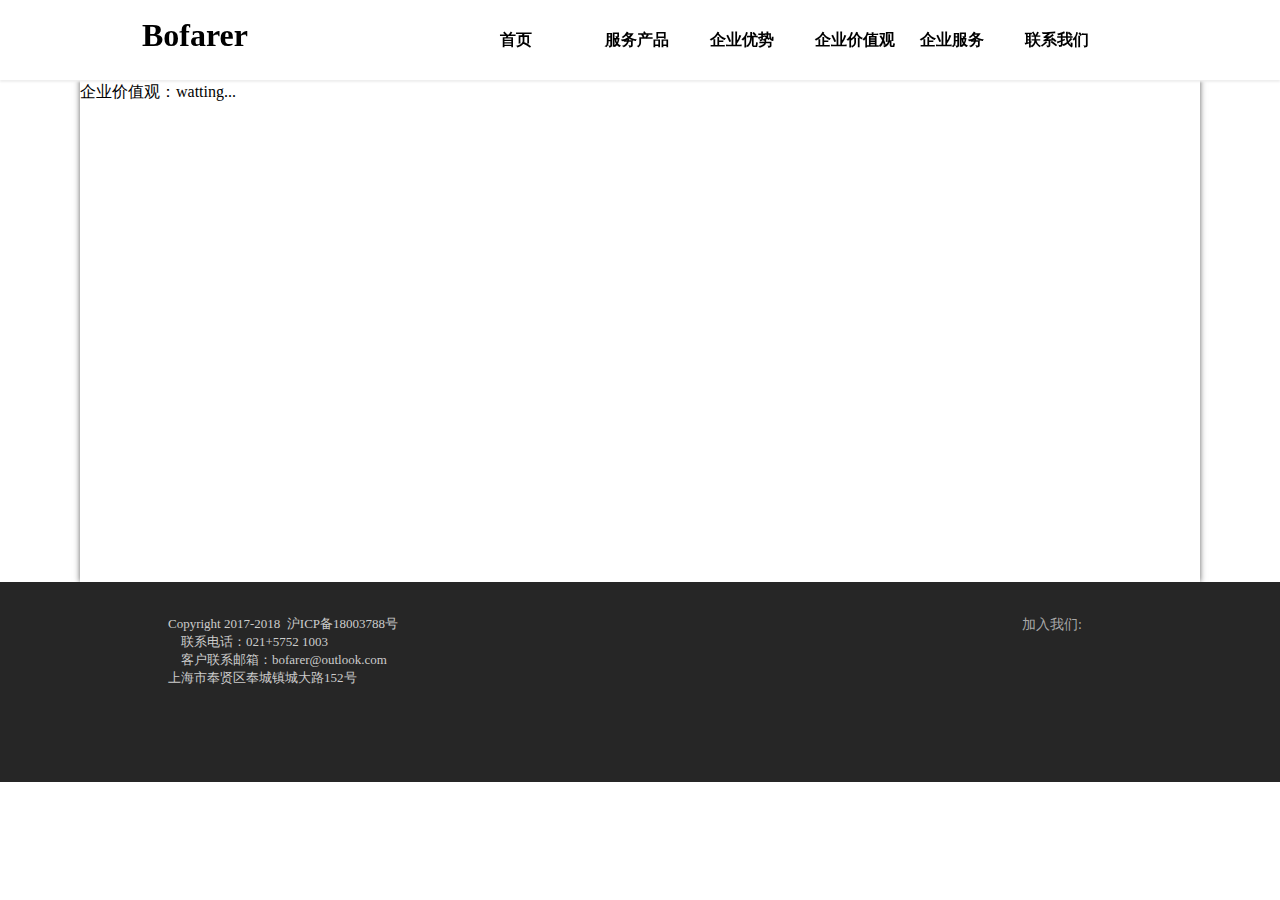
<file: html/worth.html>
<!DOCTYPE html>
<html lang="en">
<head>
  <meta charset="UTF-8">
  <meta name="viewport" content="width=device-width, initial-scale=1.0">
  <meta http-equiv="X-UA-Compatible" content="ie=edge">
  <title>Bofarer-worth</title>
  <link rel="shortcut icon" href="../images/favicon.png">
  <link rel="stylesheet" href="../css/style.css">
  <link rel="stylesheet" href="../css/advantage.css">
  <link rel="stylesheet" href="http://at.alicdn.com/t/font_517193_fr8502j6sw5yu8fr.css">
</head>
<body>
  <!-- 网页导航栏 -->
  <div class="header">
    <div class="nav">
      <div class="logo lf">
        <a href="#">Bofarer</a>
      </div>
      <div class="nav-table lf">
        <ul class="lf">
          <li><a href="../index.html">首页</a></li>
          <li id="co-adv" onMouseOut="hide()" onmouseover="show()">
            <a href="serviceProduct.html">服务产品</a>
            <ul id="sec-adv">
              <li><a href="serviceProduct.html">服务业外包</a></li>
              <li><a href="serviceProduct.html">岗位外包</a></li>
              <li><a href="serviceProduct.html">薪酬福利外包</a></li>
              <li><a href="serviceProduct.html">生产工段外包</a></li>
              <li><a href="serviceProduct.html">业务流程外包</a></li>
              <li><a href="serviceProduct.html">人事外包</a></li>
              <li><a href="serviceProduct.html">中高端灵活用工</a></li>
              <li><a href="serviceProduct.html">中高端人才寻访</a></li>
            </ul>
          </li>
          <li>
            <a href="advantage.html">企业优势</a>
          </li>
          <li><a href="worth.html">企业价值观</a></li>
          <li><a href="service.html">企业服务</a></li>
          <li><a href="contact.html">联系我们</a></li>
        </ul>
      </div>
    </div>
  </div>
  <div class="main-container">
    <div class="section-01">
      企业价值观：watting...
    </div>
  </div>
  <div class="footer">
    <div class="ft-container">
      <div class="declaration lf">
        <ul>
          <li class="iconfont icon-Copyright">
            Copyright 2017-2018  &nbsp沪ICP备18003788号<br>
            &nbsp &nbsp 联系电话：021+5752 1003 <br>
            &nbsp &nbsp 客户联系邮箱：bofarer@outlook.com <br>
          </li>
          <li class="iconfont icon-positioning">
            <a class="map-link" href="html\location.html">上海市奉贤区奉城镇城大路152号</a>
          </li>
        </ul>
      </div>
      <div id="join-us"class="join-us lf">
        <ul class="rf">
          <li><span>加入我们:</span></li>
          <li class="wx"><a href="" class="iconfont icon-weixin" onMouseOut="hide_WxImg()"  onmouseover="show_WxImg()"></a>
            <img id="wxImg"src="../images/bofarer_sh.jpg" alt="bofarer公众号">
          </li>
          <li class="qq"><a href="" class="iconfont icon-qq" onMouseOut="hide_qqImg()"  onmouseover="show_qqImg()"></a>
            <img id="qqImg"src="../images/bofarer_qq.jpg" alt="bofarerQQ">
          </li>
        </ul>
      </div>
    </div>
  </div>
</body>
</html>
<!-- 外部引入js -->
<script src="../common/common.js" charset="utf-8"></script>
</file>
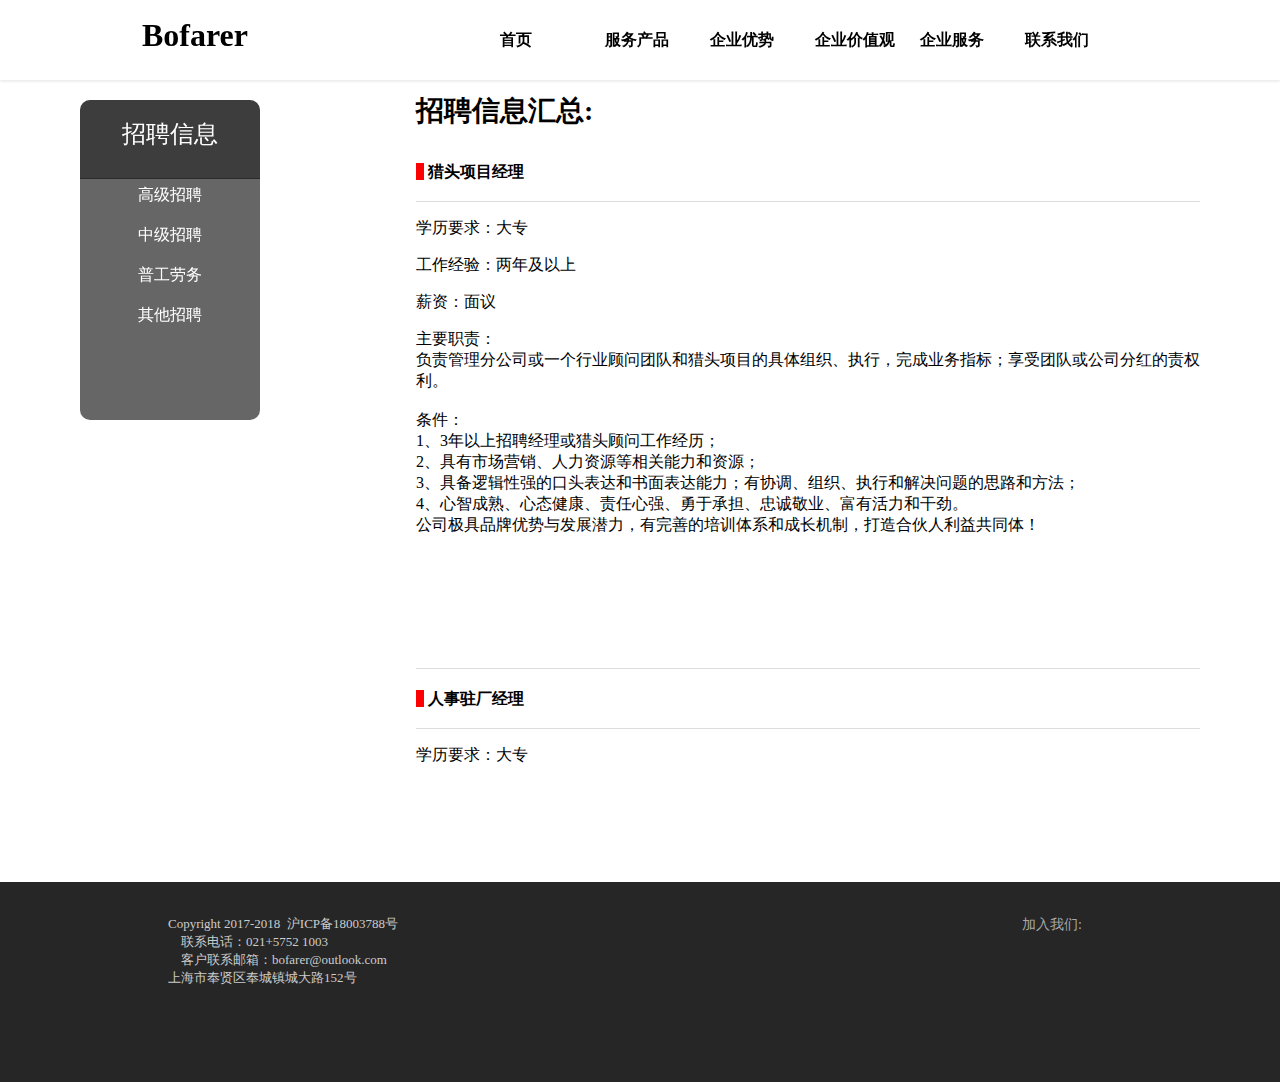
<file: recruits/jobs.html>
<!DOCTYPE html>
<html lang="en">
<head>
  <meta charset="UTF-8">
  <meta name="viewport" content="width=device-width, initial-scale=1.0">
  <meta http-equiv="X-UA-Compatible" content="ie=edge">
  <title>招聘信息</title>
  <link rel="shortcut icon" href="../images/favicon.png">
  <link rel="stylesheet" href="../css/style.css">
  <link rel="stylesheet" href="http://at.alicdn.com/t/font_517193_fr8502j6sw5yu8fr.css">
</head>
<body>
  <!-- 网页导航栏 -->
  <div class="header">
    <div class="nav">
      <div class="logo lf">
        <a href="#">Bofarer</a>
      </div>
      <div class="nav-table lf">
        <ul class="lf">
          <li><a href="../index.html">首页</a></li>
          <li id="co-adv" onMouseOut="hide()" onmouseover="show()">
            <a href="../html/serviceProduct.html">服务产品</a>
            <ul id="sec-adv">
              <li><a href="../html/serviceProduct.html">服务业外包</a></li>
              <li><a href="../html/serviceProduct.html">岗位外包</a></li>
              <li><a href="../html/serviceProduct.html">薪酬福利外包</a></li>
              <li><a href="../html/serviceProduct.html">生产工段外包</a></li>
              <li><a href="../html/serviceProduct.html">业务流程外包</a></li>
              <li><a href="../html/serviceProduct.html">人事外包</a></li>
              <li><a href="../html/serviceProduct.html">中高端灵活用工</a></li>
              <li><a href="../html/serviceProduct.html">中高端人才寻访</a></li>
            </ul>
          </li>
          <li>
            <a href="../html/advantage.html">企业优势</a>
          </li>
          <li><a href="../html/worth.html">企业价值观</a></li>
          <li><a href="../html/service.html">企业服务</a></li>
          <li><a href="../html/contact.html">联系我们</a></li>
        </ul>
      </div>
    </div>
  </div>
  <!-- 主体内容 -->
  <div class="job-main-container">
    <div class="recurits">
      <div class="recurit-nav">
        <!-- 左侧导航 -->
        <div class="left-nav">
          <div class="left-nav-title">
            招聘信息
          </div>
          <ul class="list-col">
            <li>
              <a href="#job-s">高级招聘</a>
              <ul>
                <li><a href="#job-s1">项目经理</a></li>
                <li><a href="#job-s2">驻场经理</a></li>
                <li><a href="#job-s3">法务专员</a></li>
                <li><a href="#job-s4">业务员</a></li>
                <li><a href="#job-s5">人事专员</a></li>
                <li><a href="#job-s6">安全经理</a></li>
                <li><a href="#job-s7">司机</a></li>
              </ul>
            </li>
            <li>
              <a href="#job-m">中级招聘</a>
              <ul>
                <li><a href="#job-m1">冲压工</a></li>
                <li><a href="#job-m2">电工</a></li>
                <li><a href="#job-m3">安保</a></li>
                <li><a href="#job-m4">技工</a></li>
                <li><a href="#job-m5">主播</a></li>
              </ul>
            </li>
            <li>
              <a href="#job-n">普工劳务</a>
              <ul>
                <li><a href="#job-n-sh">上海地区</a></li>
                <li><a href="#job-n-js">江苏地区</a></li>
                <li><a href="#job-n-ah">安徽地区</a></li>
                <li><a href="#job-n-oth">其他地区</a></li>
              </ul>
            </li>
            <li>
              <a href="#job-o">其他招聘</a>
              <ul>
                <li><a href="#">items</a></li>
                <li><a href="#">items</a></li>
                <li><a href="#">items</a></li>
                <li><a href="#">items</a></li>
              </ul>
            </li>
          </ul>
        </div>
      </div>
      <div class="recurit-details rf">
        <div class="recurit-details-title">
          招聘信息汇总:
        </div>
        <div id="job-s" class="job-s">
          <div id="job-s1">
            <div class="job-title">
              猎头项目经理
            </div>
            <div class="job-req">
              <p>学历要求：大专</p>
              <p>工作经验：两年及以上</p>
              <p>薪资：面议</p>
              <span>
                主要职责：<br>
                负责管理分公司或一个行业顾问团队和猎头项目的具体组织、执行，完成业务指标；享受团队或公司分红的责权利。<br><br>
                条件：<br>
                1、3年以上招聘经理或猎头顾问工作经历；<br>
                2、具有市场营销、人力资源等相关能力和资源；<br>
                3、具备逻辑性强的口头表达和书面表达能力；有协调、组织、执行和解决问题的思路和方法；<br>
                4、心智成熟、心态健康、责任心强、勇于承担、忠诚敬业、富有活力和干劲。<br>
                公司极具品牌优势与发展潜力，有完善的培训体系和成长机制，打造合伙人利益共同体！<br>
              </span>
            </div>
          </div>
          <div id="job-s2">
            <div class="job-title">
              人事驻厂经理
            </div>
            <div class="job-req">
              <p>学历要求：大专</p>
              <p>工作经验：两年及以上</p>
              <p>薪资：面议</p>
              <span>
                职责描述：<br>
                任职资格：<br>
                1、熟悉国家劳动以及用工法律，熟悉人事工作流程，能处理酒店员工考核及面谈及人事纠纷事宜。持人力资源规划师资格证优先考虑。<br>
                2、熟悉人力资源行业相关国家法律、法令、法规、规范等，熟悉工商行政类事务的具体工作流程和办理。<br>
                3、熟悉政府部门办事流程及规定，能进行政府部门公关活动。有相关地区（如上海本地）政府部门资源者优先考虑。<br>
                4、大专及以上学历，2年以上工作经验。<br>
                5、身体健康，相貌端庄；品行端正，为人正直。<br>
              </span>
            </div>
          </div>
          <div id="job-s3">
            <div class="job-title">
              法务专员
            </div>
            <div class="job-req">
              <p>学历要求：大专</p>
              <p>工作经验：两年及以上</p>
              <p>薪资：面议</p>
              <span>
                职责描述：<br>
                1、负责公司法务工作的日常管理和执行监督工作；<br>
                2、负责公司业务流程、各类往来合同及相关法律文件的起草、修订和审核工作；<br>
                3、负责管理公司对内对外业务或管理制度的合规性审查；<br>
                4、负责处理公司诉讼等法律事务、处理劳动仲裁等纠纷，协助外部律师进行相关法律事务；<br>
                5、负责配合相关部门接待公司特殊来访人员；<br>
                6、收集与公司经营有关的国家政策、法律法规，及时将有关信息向高层及各部门反馈，并提出建议、预警；<br>
                7、完成上级领导交办的其他与法务相关的工作；<br><br>
                岗位要求：<br>
                1、27-40岁，本科及以上学历，法学类专业，具有法律职业资格证书；<br>
                2、有三年以上在大型企业或律师事务所从事法务工作经验优先，有建筑/工程类公司法务工作经验优先；<br>
                3、熟悉公司法、合同法、经济法、劳动法等相关法律专业知识；<br>
              </span>
            </div>
          </div>
          <div id="job-s4">
            <div class="job-title">
              业务员
            </div>
            <div class="job-req">
              <p>学历要求：大专</p>
              <p>工作经验：两年及以上</p>
              <p>薪资：面议</p>
              <span>
                任职要求：<br>
                1、有良好的职业操守，品行优秀，综合素质高；<br>
                2、具有3年以上人资、财务、计算机相关工作经验；<br>
                3、具有团队开发开拓能力，有责任心。<br>
                4、具有人力资源、财务、计算机相关工作经验优先录用。<br>
                薪资待遇：<br>
                底薪+绩效<br>
              </span>
            </div>
          </div>
          <div id="job-s5">
            <div class="job-title">
              人事专员
            </div>
            <div class="job-req">
              <p>学历要求：大专</p>
              <p>工作经验：两年及以上</p>
              <p>薪资：面议</p>
              <span>
                任职要求：<br>
                1、无责任底薪4000-5000元/月, 年度双薪；<br>
                2、高额业绩提成（月收入轻松过万）<br>
                3、缴纳国家制定的五险一金<br>
                4、组织聚餐、娱乐、旅游和学习交流会等活动；<br>
                岗位要求：<br>
                1、年龄18~36岁，男女不限有激情、有活力、有上进心；<br>
                2、初中以上学历、口齿清晰，声音洪亮；<br>
                3、具有良好的心理素质，能接受高强度的工作压力；<br>
                4、有团队精神，能够有效完成公司制定的任务；<br>
              </span>
            </div>
          </div>
          <div id="job-s6">
            <div class="job-title">
              安全经理
            </div>
            <div class="job-req">
              <p>学历要求：大专</p>
              <p>工作经验：两年及以上</p>
              <p>薪资：面议</p>
              <span>
                任职要求：<br>
                1、大专及以上学历，<br>
                2、有外资工程安全管理经验者优先。<br>
                3年以上安全管理经验，必须要有安全员证，持有生产安全管理岗位证书，具有注册安全工程师证书者优先。<br>
                3、负责制定年度安全生产、文明施工管理工作计划及措施，并组织实施；负责公司贯彻执行安全规定，履行安全生产责任制的培训、监督、检查与考核管理。<br>
                4、负责安全管理人员的业务管理与培训，指导下级安全人员的工作，掌握安全生产动态，提出改进意见和措施。<br>
                5、负责公司生产安全事故的调查、分析、处理及上报，负责公司的安全统计工作。<br>
                6、负责安全生产的宣传教育工作，组织安全活动，总结交流，推广安全生产经验。<br>
                7、负责对项目部安全工作的检查指导。<br>
                8、完成领导临时交办的其他工作。<br>
              </span>
            </div>
          </div>
          <div id="job-s7">
            <div class="job-title">
              司机
            </div>
            <div class="job-req">
              <ul>
                <li>男女</li>
                <li>薪资</li>
                <li>工作时间</li>
                <li>其他</li>
              </ul>
            </div>
          </div>
        </div>
        <div id="job-m" class="job-m">
          <div id="job-m1">
            <div class="job-title">
              技工
            </div>
            <div class="job-req">
              <ul>
                <li>男女</li>
                <li>薪资</li>
                <li>工作时间</li>
                <li>其他</li>
              </ul>
            </div>
          </div>
          <div id="job-m2">
            <div class="job-title">
              技工
            </div>
            <div class="job-req">
              <ul>
                <li>男女</li>
                <li>薪资</li>
                <li>工作时间</li>
                <li>其他</li>
              </ul>
            </div>
          </div>
          <div id="job-m3">
            <div class="job-title">
              技工
            </div>
            <div class="job-req">
              <ul>
                <li>男女</li>
                <li>薪资</li>
                <li>工作时间</li>
                <li>其他</li>
              </ul>
            </div>
          </div>
          <div id="job-m4">
            <div class="job-title">
              安保
            </div>
            <div class="job-req">
              <ul>
                <li>男女</li>
                <li>薪资</li>
                <li>工作时间</li>
                <li>其他</li>
              </ul>
            </div>
          </div>
          <div id="job-m5">
            <div class="job-title">
              主播
            </div>
            <div class="job-req">
              <ul>
                <li>男女</li>
                <li>薪资</li>
                <li>工作时间</li>
                <li>其他</li>
              </ul>
            </div>
          </div>
        </div>
        <div id="job-n" class="job-n">
          <!-- 上海地区 -->
          <div id="job-n-sh">
            <div id="job-n-sh1">
              <div class="job-title">
                上海奉城门店招聘
              </div>
              <div class="job-req">
                <ul>
                  <li>职位：销售专员、文员</li>
                  <li>男女要求：不限</li>
                  <li>年龄要求：不限</li>
                  <li>工作时间：上六休一、9:00-18:00（包含午餐）</li>
                  <li>薪资：2800底薪+销售提成</li>
                </ul>
              </div>
            </div>
            <div id="job-n-sh2">
              <div class="job-title">
                上海零件加工公司
              </div>
              <div class="job-req">
                <ul>
                  <li>男女</li>
                  <li>薪资</li>
                  <li>工作时间</li>
                  <li>其他</li>
                </ul>
              </div>
            </div>
          </div>
          <!-- 江苏地区 -->
          <div id="job-n-js">
            <div id="job-n-js1">
              <div class="job-title">
                上海奉城门店招聘
              </div>
              <div class="job-req">
                <ul>
                  <li>职位：销售专员、文员</li>
                  <li>男女要求：不限</li>
                  <li>年龄要求：不限</li>
                  <li>工作时间：上六休一、9:00-18:00（包含午餐）</li>
                  <li>薪资：2800底薪+销售提成</li>
                </ul>
              </div>
            </div>
            <div id="job-n-js2">
              <div class="job-title">
                上海零件加工公司
              </div>
              <div class="job-req">
                <ul>
                  <li>男女</li>
                  <li>薪资</li>
                  <li>工作时间</li>
                  <li>其他</li>
                </ul>
              </div>
            </div>
          </div>
          <!-- 安徽地区 -->
          <div id="job-n-ah">
            <div id="job-n-ah1">
              <div class="job-title">
                上海奉城门店招聘
              </div>
              <div class="job-req">
                <ul>
                  <li>职位：销售专员、文员</li>
                  <li>男女要求：不限</li>
                  <li>年龄要求：不限</li>
                  <li>工作时间：上六休一、9:00-18:00（包含午餐）</li>
                  <li>薪资：2800底薪+销售提成</li>
                </ul>
              </div>
            </div>
            <div id="job-n-ah2">
              <div class="job-title">
                上海零件加工公司
              </div>
              <div class="job-req">
                <ul>
                  <li>男女</li>
                  <li>薪资</li>
                  <li>工作时间</li>
                  <li>其他</li>
                </ul>
              </div>
            </div>
          </div>
          <!-- 其他地区 -->
          <div id="job-n-oth">
            <div id="job-n-oth1">
              <div class="job-title">
                上海奉城门店招聘
              </div>
              <div class="job-req">
                <ul>
                  <li>职位：销售专员、文员</li>
                  <li>男女要求：不限</li>
                  <li>年龄要求：不限</li>
                  <li>工作时间：上六休一、9:00-18:00（包含午餐）</li>
                  <li>薪资：2800底薪+销售提成</li>
                </ul>
              </div>
            </div>
            <div id="job-n-oth2">
              <div class="job-title">
                上海零件加工公司
              </div>
              <div class="job-req">
                <ul>
                  <li>男女</li>
                  <li>薪资</li>
                  <li>工作时间</li>
                  <li>其他</li>
                </ul>
              </div>
            </div>
          </div>

        </div>
        <div id="job-o" class="job-o">
          <div id="job-o1">
            <div class="job-title">
              其他职位
            </div>
            <div class="job-req">
              待填充
            </div>
          </div>
        </div>
      </div>
    </div>
  </div>
  <!-- 网页页脚 -->
  <div class="footer">
    <div class="ft-container">
      <div class="declaration lf">
        <ul>
          <li class="iconfont icon-Copyright">
            Copyright 2017-2018  &nbsp沪ICP备18003788号<br>
            &nbsp &nbsp 联系电话：021+5752 1003 <br>
            &nbsp &nbsp 客户联系邮箱：bofarer@outlook.com <br>
          </li>
          <li class="iconfont icon-positioning">
            <a class="map-link" href="../html/location.html">上海市奉贤区奉城镇城大路152号</a>
          </li>
        </ul>
      </div>
      <div id="join-us"class="join-us lf">
        <ul class="rf">
          <li><span>加入我们:</span></li>
          <li class="wx"><a href="" class="iconfont icon-weixin" onMouseOut="hide_WxImg()"  onmouseover="show_WxImg()"></a>
            <img id="wxImg"src="../images/bofarer_sh.jpg" alt="bofarer公众号">
          </li>
          <li class="qq"><a href="" class="iconfont icon-qq" onMouseOut="hide_qqImg()"  onmouseover="show_qqImg()"></a>
            <img id="qqImg"src="../images/bofarer_qq.jpg" alt="bofarerQQ">
          </li>
        </ul>
      </div>
    </div>
  </div>
  <!-- 外部引入js -->
  <script src="../common/common.js" charset="utf-8"></script>
</body>
</html>
</file>
<file: css/style.css>
.rf{
  position: relative;
  float: right;
}
.lf{
  position: relative;
  float: left;
}
.recurit-nav{
  width: 15%;
}
.left-nav{
  z-index: 99;
  position: fixed;
  top: 100px;
  background-color: rgba(0, 0, 0, 0.6);
  height: 300px;
  border-radius: 10px;
  /* border-right: 2px #EEE solid; */
  width: 180px;
  padding: 0px 0px 20px 0px;
}
.left-nav-title{
  box-sizing: border-box;
  border-radius: 10px 10px 0px 0px;
  padding-top: 10px;
  padding-bottom: 20px;
  text-align: center;
  line-height: 2;
  font-size: 24px;
  background-color: rgba(0, 0, 0, 0.4);
  color: #FFF;
  border-bottom: 1px rgba(0, 0, 0, 0.3) solid;
}
.list-float{
  list-style: none;
  margin: 0;
  padding: 0;
}
.list-float li{
  position: relative;
  float: left;
}
.list-col{
  list-style: none;
  margin: 0;
  padding: 0;
}
.list-col li{
  line-height: 2;
  height: 40px;
  text-align: center;
  width:100%;
  transition:width 0.1s;
}
.list-col li a{
  color: #FFF;
  text-decoration: none;
}

.list-col li:hover{
  width: 100%;
  background-color: #ff6700;
  color:rgb(255, 255, 255);
}
.list-col li ul{
  z-index: 50;
  background-color: rgba(0, 0, 0, 0.6);
  display: none;
  width: 100px;
  position: relative;
  top:-32px;;
  left: 100%;
  margin: 0;
  padding: 0;
  height: auto;
  list-style: none;
  border-radius: 4px;
  border-left: 1px #eee solid;
}
.list-col li:hover ul{
  display: block;
}
.list-col li ul li:hover{
  background-color: #ff6700;
  color:rgb(255, 255, 255);
}
.recurit-details{
  box-sizing: border-box;
  padding-left: 10%;
  width: 80%;
  height: 700px;
  overflow-y: auto;
}
.recurit-details-title{
  padding-top: 10px;
  height: 50px;
  font-size: 28px;
  font-weight: 800;

}
.recurit-details::-webkit-scrollbar/*整体部分*/
{
  /* width: 10px;
  height:10px; */
  display: none;
}
/* .recurit-details::-webkit-scrollbar-track
{
  -webkit-box-shadow: inset 0 0 5px rgba(0,0,0,0.2);
  border-radius: 10px;
  background: rgba(0,0,0,0.1);
}
.recurit-details::-webkit-scrollbar-thumb{
  border-radius: 10px;
  -webkit-box-shadow: inset 0 0 5px rgba(0,0,0,0.2);
  background: #535353;
} */
.job-title{
  box-sizing: border-box;
  padding-top: 20px;
  height: 60px;
  font-weight: 800;
  border-bottom: 1px #ddd solid;
}
.job-title::before{
  width: 10px;
  height: 100%;
  background-color: red;
  color: red;
  content: "1";
}
.job-req{
  height: 450px;
  border-bottom: 1px #ddd solid;
}
a{
  text-decoration: none;
}
.logo a{
  color: rgb(0, 0, 0);
}
body{
  margin: 0px 0px 0px 0px;
}
.display-block{
  display: block;
}

.main-container{
  overflow: hidden;
  zoom:1;
  margin: auto;
  display: block;
  width: 1120px;
  padding-top: 82px;
  box-shadow: 0px 0px 6px 0px #626262;
}
.job-main-container{
  overflow: hidden;
  zoom:1;
  margin: auto;
  display: block;
  height: 800px;
  width: 1120px;
  padding-top: 82px;
}
.header{
  z-index: 99;
  position: fixed;
  width: 100%;
  height: 80px;
  background-color: #fff;
  box-shadow: 0px 2px 2px 0px #eee;
}
.nav{
  margin: auto;
  width: 1120px;
  height: inherit;
}
.logo{
  height: inherit;
  width: 150px;
  text-align: center;
  font-size: 32px;
  font-weight: 600;
  line-height: 2.2;
  padding-left: 40px;
  color: #666;
}
.nav-table{
  padding-left: 200px;
  width: 650px;
  height: inherit;
}
.nav-table ul{
  margin: 0px 0px 0px 0px;
  padding: 0px 20px 0px 20px;
  line-height: 5;
  width: inherit;
  height: 100%;
}
.nav-table ul li{
  position: relative;
  float: left;
  display: block;
  padding-right: 10px;
  padding-left: 10px;
  width: 85px;
  height: 100%;
}
.nav-table ul li a{
  color:#000;
  font-weight: 800;
  height: 80px;
}
.nav-table ul li a:hover{
  color: #777;
}
#co-adv ul{
  position: absolute;
  top:100%;
  line-height: 3;
  width: 150px;
  height: auto;
  padding: 0px;
  border: 1px rgb(212, 212, 212) solid;
  border-radius: 0px 0px 5px 5px;
  background-color: rgb(255, 255, 255);
}
#co-adv ul li{
  padding: 0px;
  height: 40px;
  width: 130px;
  font-size: 14px;
  padding-left: 20px;
}
#co-adv ul li a{
  font-weight: 400;
}
#co-adv ul li:hover{
  background-color: rgb(180, 180, 180);
  color:rgb(255, 255, 255);
}
#co-adv ul{
  visibility: hidden;
}
.footer{
  max-width: 100%;
  min-width: 1120px;
  height: 200px;
  background-color: #262626;
  color: #cccccc;
}
.ft-container{
  box-sizing: border-box;
  padding-top: 20px;
  height: 100%;
}
.declaration{
  box-sizing: border-box;
  padding-left: 10%;
  width: 50%;
  font-size: 13px;
}
.declaration a{
  color: #ccc;
  font-size: 13px;
}
.declaration li{
  display: block;
  font-size: 13px;
}
.map-link:hover{
  color: rgba(#ed2727, 0.75);
}
.join-us{
  box-sizing: border-box;
  padding-right: 10%;
  width: 50%;
  font-size: 14px;
  color: #cccc;
}
.join-us ul li{
  display: inline;
  padding-right: 20px;
}
.join-us ul span{
  margin-right: 10px;
}
.join-us ul li a{
  color: inherit;
}
.join-us ul li a:hover{
  color: rgba(204, 204, 204, 0.5);
}

#wxImg{
  visibility: hidden;
  position: absolute;
  right: -30px;
  top: -205px;
  width: 200px;
  height: 200px;
  display: inline;
  border-radius: 4px;
  border: 2px #d3d7dc9c solid;
}
#qqImg{
  visibility: hidden;
  position: absolute;
  right: -75px;
  top: -205px;
  width: 200px;
  height: 200px;
  display: inline;
  border-radius: 4px;
  border: 2px #d3d7dc9c solid;
}
</file>
<file: css/login.css>
.main-sub{
  padding-top: 130px;
  z-index: -1;
  margin: auto;
  display: block;
  width: 860px;
  height: 600px;
  /*background-color: #ccc;*/
}
.main-reg{
  padding-top: 130px;
  z-index: -1;
  margin: auto;
  display: block;
  width: 860px;
  height: 600px;
  /*background-color: #ccc;*/
}
.auth{
  padding-top: 50px;
  z-index: 98;
  margin: auto;
  width: 80%;
  height: 50%;
  border: 1px #eee solid;
  background-color: #f4f0f026;
  box-shadow: 4px 4px 4px 0px #eee;
}
.sub-logo{
  margin: auto;
  height: 50px;
  width: inherit;
  text-align: center;
  font-size: 32px;
  font-style: normal;
  color: #4a90e2;
}
.user{
  margin: auto;
  padding-right: 220px;
  padding-left: 220px;
  width: 250px;
  height: 40px;
}
.user button{
  width: 42px;
  height: 34px;
  border: 1px #c8cccf solid;
  background-color: #FFF;
  border-left: 0px;
  border-radius: 0px 4px 4px 0px;
}
button img{
  margin-top: 3px;
  width: 80%;
  height: 80%;
}
.user input{
  display: block;
  -web-kit-appearance: none;
  -moz-appearance: none;
  border: 1px solid #c8cccf;
  border-right: 0px;
  color: #6a6f77;
  font-size: 16px;
  width: 200px;
  height: 30px;
  outline: 0;
  border-radius: 4px 0px 0px 4px;
  padding: 1px 2px 1px 4px;
  margin-bottom: 10px;
}
.user input:focus{
  border: 1px solid #3d75f7;
}
#user-name::-webkit-input-placeholder { /* WebKit browsers */
　color:#c3b9b9;
}
#user-name:-moz-placeholder { /* Mozilla Firefox 4 to 18 */
　color:#c3b9b9;
}
#user-name::-moz-placeholder { /* Mozilla Firefox 19+ */
　color:#c3b9b9;
}
#user-name:-ms-input-placeholder { /* Internet Explorer 10+ */
  color:#c3b9b9;
}
.user input::after{

}
.login{
  margin: auto;
  margin-top: 6px;
  padding-right: 220px;
  padding-left: 220px;
  width: 250px;
  height: 34px
}
.login-in{
  width: 100%;
  height: inherit;
}
.login-in button{
  width: 100%;
  height: 100%;
  background-color: #0084ff;
  color: #FFF;
  border: 1px #eee solid;
  border-radius: 4px;
}
.login-in button:hover{
  background-color: #0077e6;
  color: #FFF;
}
</file>
<file: css/contract.css>
.contact-main-container{
  overflow: hidden;
  zoom:1;
  margin: auto;
  display: block;
  width: 1120px;
  padding-top: 82px;
  box-shadow: 0px 0px 6px 0px #626262;
  height: 680px;
}
.section{
  width: 100%;
  height: 500px;
}
.sub-title{
  padding-top: 20px;
  padding-left: 20px;
  height: 40px;
}
.sub-title span{
  color: rgb(83, 82, 83);
  font-size: 20px;
  font-weight: 800;
}
.contact-info{
  box-sizing: border-box;
  padding-left: 20px;
  width: 60%;
  height: 500px;
}
.contact-info-map{
  border: 0px;
  height: 300px;
}
.contact-info-details{
  display: block;
  box-sizing: border-box;
  height: auto;
  padding-top: 20px;
}
.contract-sub{
  box-sizing: border-box;
  padding-left: 10px;
  padding-right: 10px;
  width: 40%;
  height: 500px;
}
.userInput{
  position: relative;
  float: left;
  height: 40px;
  margin-bottom: 10px;
}
.userName{
  width: 100%;
}
.userName input{
  box-sizing: border-box;
  /* text-align:center; */
  font-size:16px;
  height:inherit;
  /* border-radius:4px; */
  border:1px solid #c8cccf;
  color:#6a6f77;
  -web-kit-appearance:none;
  -moz-appearance: none;
  display:block;
  outline:0;
  padding:0 1em;
  text-decoration:none;
  width:100%;
}
.userEmail{
  width: 100%;
}
.userEmail input{
  box-sizing: border-box;
  /* text-align:center; */
  font-size:16px;
  height:inherit;
  /* border-radius:4px; */
  border:1px solid #c8cccf;
  color:#6a6f77;
  -web-kit-appearance:none;
  -moz-appearance: none;
  display:block;
  outline:0;
  padding:0 1em;
  text-decoration:none;
  width:100%;
}
.userPhone{
  width: 100%;
}
.userPhone input{
  box-sizing: border-box;
  /* text-align:center; */
  font-size:16px;
  height:inherit;
  /* border-radius:4px; */
  border:1px solid #c8cccf;
  color:#6a6f77;
  -web-kit-appearance:none;
  -moz-appearance: none;
  display:block;
  outline:0;
  padding:0 1em;
  text-decoration:none;
  width:100%;
}
.questionTitle{
  width: 100%;
}
.questionTitle input{
  box-sizing: border-box;
  /* text-align:center; */
  font-size:16px;
  height:inherit;
  /* border-radius:4px; */
  border:1px solid #c8cccf;
  color:#6a6f77;
  -web-kit-appearance:none;
  -moz-appearance: none;
  display:block;
  outline:0;
  padding:0 1em;
  text-decoration:none;
  width:100%;
}
.questionDetails{
  width: 100%;
}
.questionDetails textarea{
  box-sizing: border-box;
  padding-left: 16px;
  margin: 0px;
  font-size: 16px;
  color: #666464;
  width: 100%;
  height: 100px;
  /* border-radius: 4px; */
}
.userSub{
  position: relative;
  float: left;
  width: 100%;
  height: 40px;
}
#sub-ques{
  box-sizing: border-box;
  font-size: 16px;
  text-decoration:none;
  /* border-radius: 4px; */
  width: 200px;
  background-color: rgb(191, 191, 191);
  height: 40px;
  border:1px solid #c8cccf;
}
#sub-ques:hover{
  background-color: rgb(69, 99, 212);
}
</file>
<file: css/location.css>
.map-area{
  padding-top: 82px;
  background-color: #eee;
}
.map-area div{
  margin: auto;
  width: 900px;
  height: 500px;
}
.gd-map{
  border: 0px;
}
</file>
<file: css/serviceProduct.css>
.service-container{
  margin: auto;
  max-width: 100%;
  min-width: 1120px;
  height: auto;
  padding-top: 82px;
}
.service-header{
  z-index: 1;
  height: 400px;
  width: 100%;
  border-bottom: 2px #ffffff solid;
  background-image: url(../images/serviceProduct.jpg);
  background-size: cover;
  box-shadow: 0px 4px 4px 0px rgba(0, 0, 0, 0.75);
}
.service-header-details{
  box-sizing: border-box;
  position: relative;
  top: 33%;
  left: 33%;
  z-index: 2;
  width: 400px;
  height: 25%;
  font-size: 24px;
  color: #FFF;
  line-height: 0.2;
  text-align: center;
  border: 3px;
  border-style: double;
  border-color: #EEE;
  border-radius: 10px;
  background-color: rgba(0, 0, 0, 0.2);
}
.service-details{
  margin: auto;
  box-sizing: border-box;
  /* padding-left: 8%; */
  padding-top: 30px;
  height: 1200px;
  width: 80%;

}
.service-lists{
  font-family: '黑体';
  width: 170px;
  box-sizing: border-box;
  list-style: none;
  margin: 0px;
  border-radius: 8px;
  background-color: #ffffff;
  /* border: 1px #EEE solid; */
  padding: 0px;
}
.service-lists li{
  box-sizing: border-box;
  line-height: 3;
  text-align: center;
  border-radius: 8px;
  width: 100%;
  height: 50px;
}
.service-lists li:first-child{
  background-color: #ab8650;
  color:#FFF;
}
/* .service-lists li:hover{
  background-color: #EEE;
} */
.service-box{
  width: 100%;
  height: auto;
  background-color: rgb(203, 203, 203);
}
.service-lists-details{
  position: relative;
  left: 190px;
  top: -400px;
  box-sizing: border-box;
  font-family: '微软雅黑';
  font-size: 14px;
  padding: 35px 30px 10px 30px;
  width:80%;
  height: 900px;
  background: #FFF;
  border-radius: 4px;
  box-shadow: 0px 4px 4px 4px #bbbbbb;
}
.service-lists-details p{
  color: blue;
}
.service-lists-details span{
  line-height: 1.5;
}
</file>
<file: css/advantage.css>
.section-01{
  width: 100%;
  height: 500px;
}
</file>
<file: css/index.css>
.slider-page{
  margin: auto;
  background-color: #eee;
  padding-top: 80px;
  width: 100%;
  height: 630px;
}
.slider{
  margin: auto;
  width: 1120px;
  height: 630px;
}
.swiper-container {
  width: 100%;
  height: 100%;
}
.swiper-slide img{
  width: inherit;
  height: inherit;
}
.co-brif-intro{
  margin: auto;
  background-color: #fff;
  width: 100%;
  height: 300px;
}
.bofarer-service{
  margin: auto;
  width: 1120px;
  height: inherit;
  background-color: yellow;
}
.news{
  margin: auto;
  background-color: #eee;
  width: 100%;
  height: 400px;
}
.bofarer-news{
  z-index: -1;
  margin: auto;
  width: 1120px;
  height: inherit;
  background-color: #FFF;
}
.important-things{
  z-index: 99;
  width: 440px;
  height: inherit;
}
.recent-news{
  z-index: 99;
  width: 670px;
  height: inherit;
}
.recruit{
  margin: auto;
  background-color: #fff;
  width: 100%;
  height: 350px;
}
.bofarer-recruit{
  margin: auto;
  background-color: #eee;
  width: 1120px;
  height: inherit;
}
</file>
